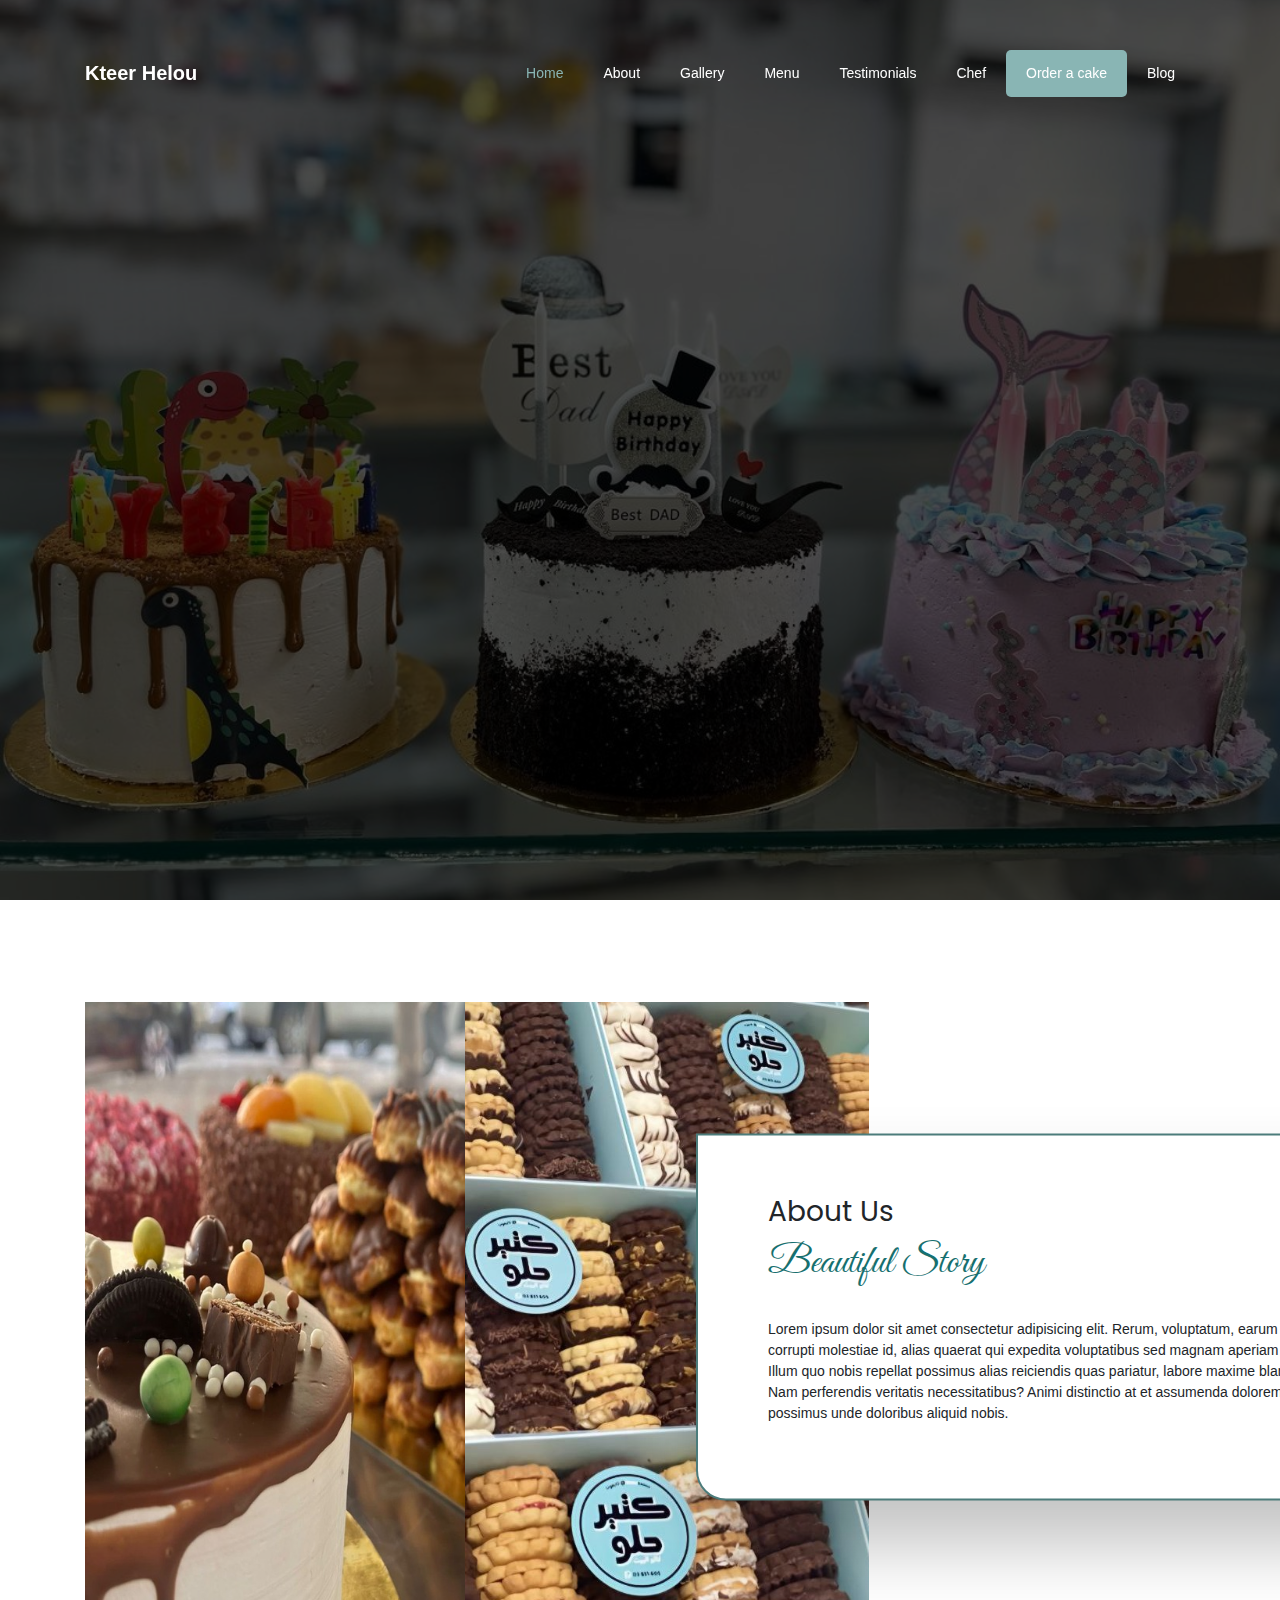
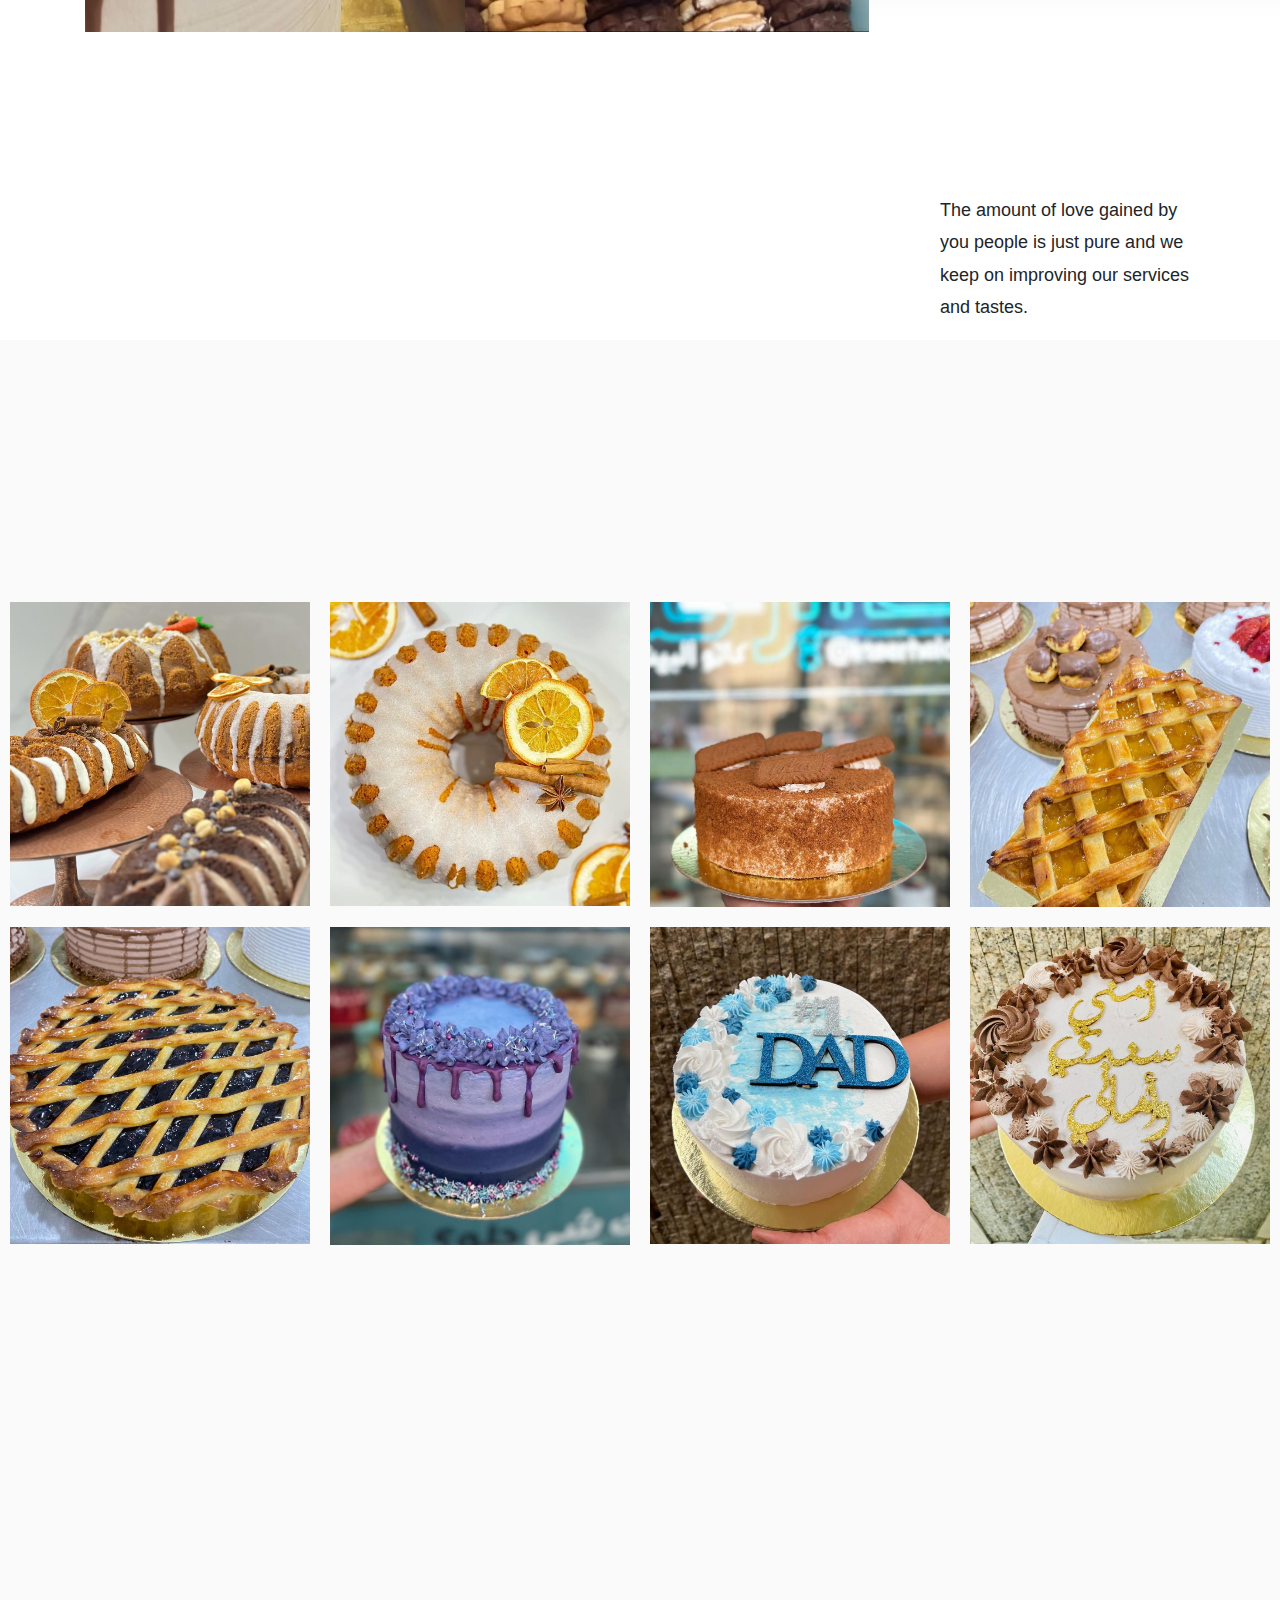
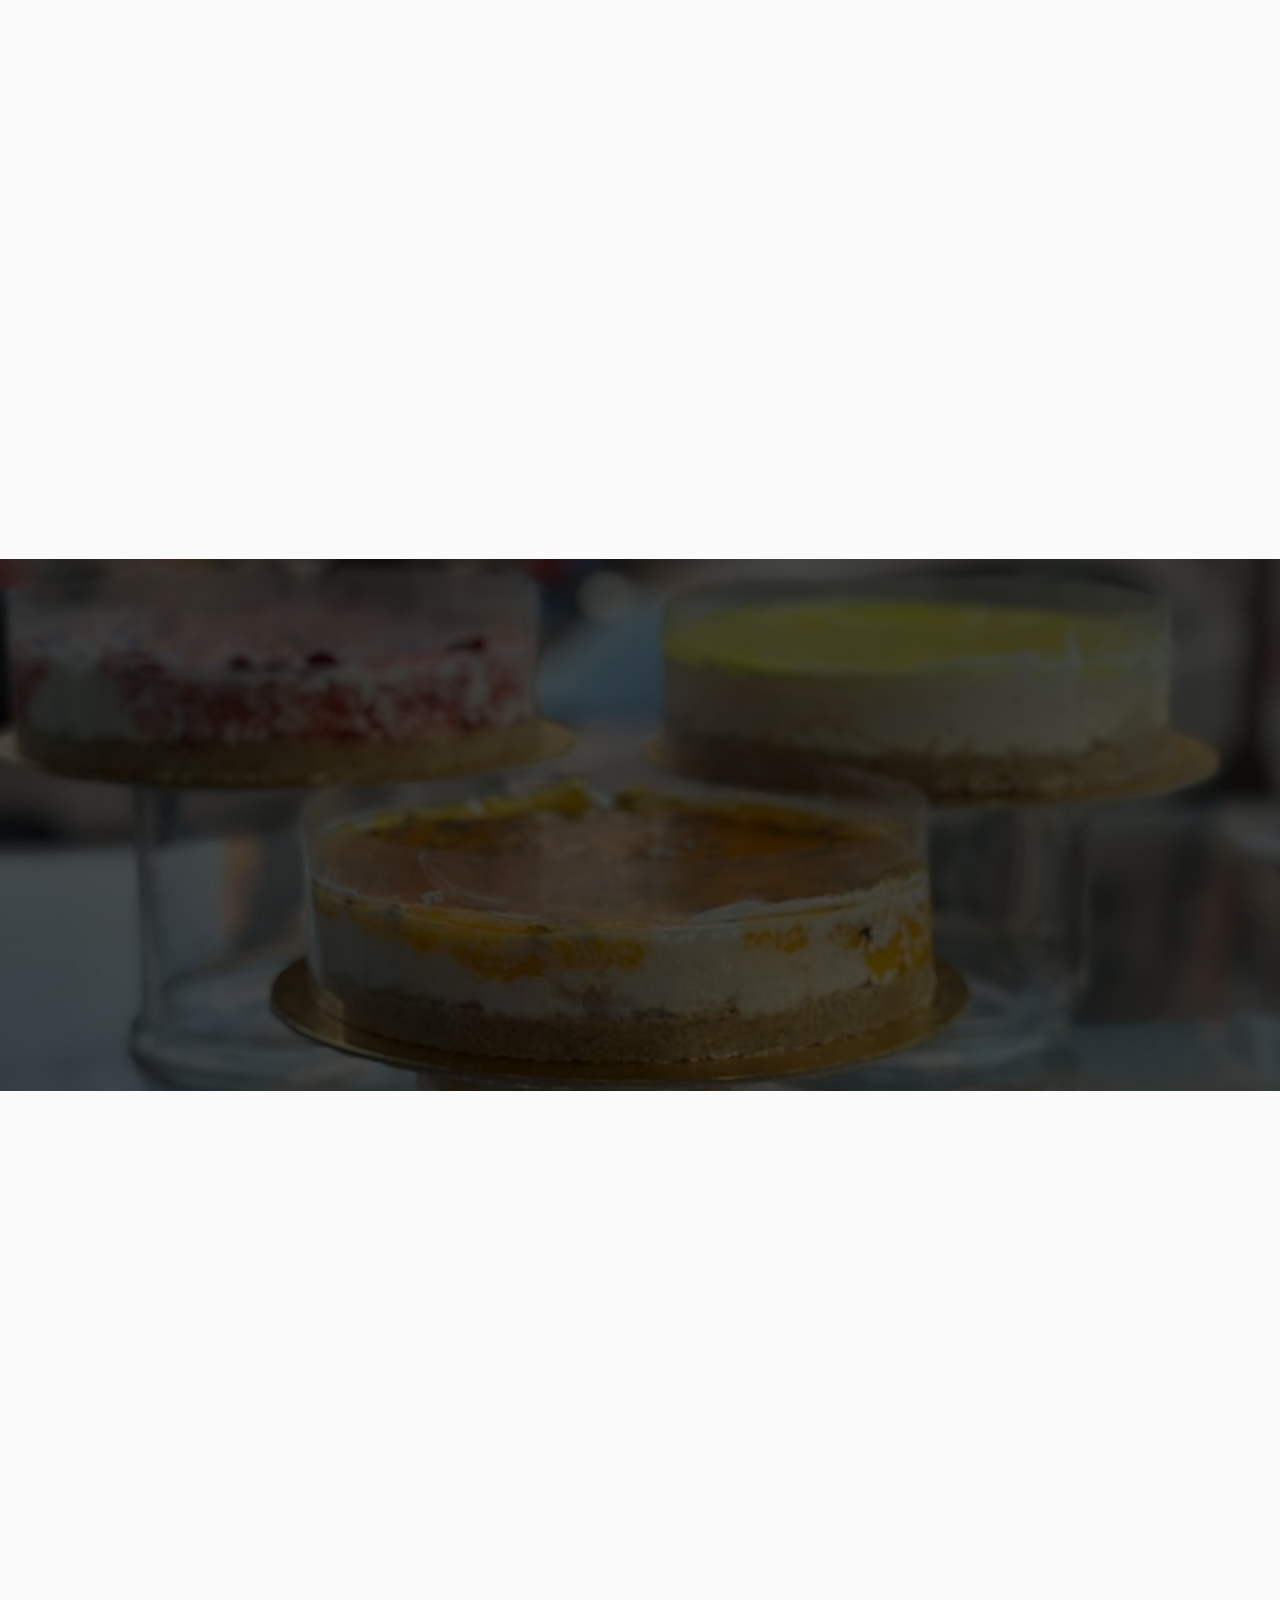
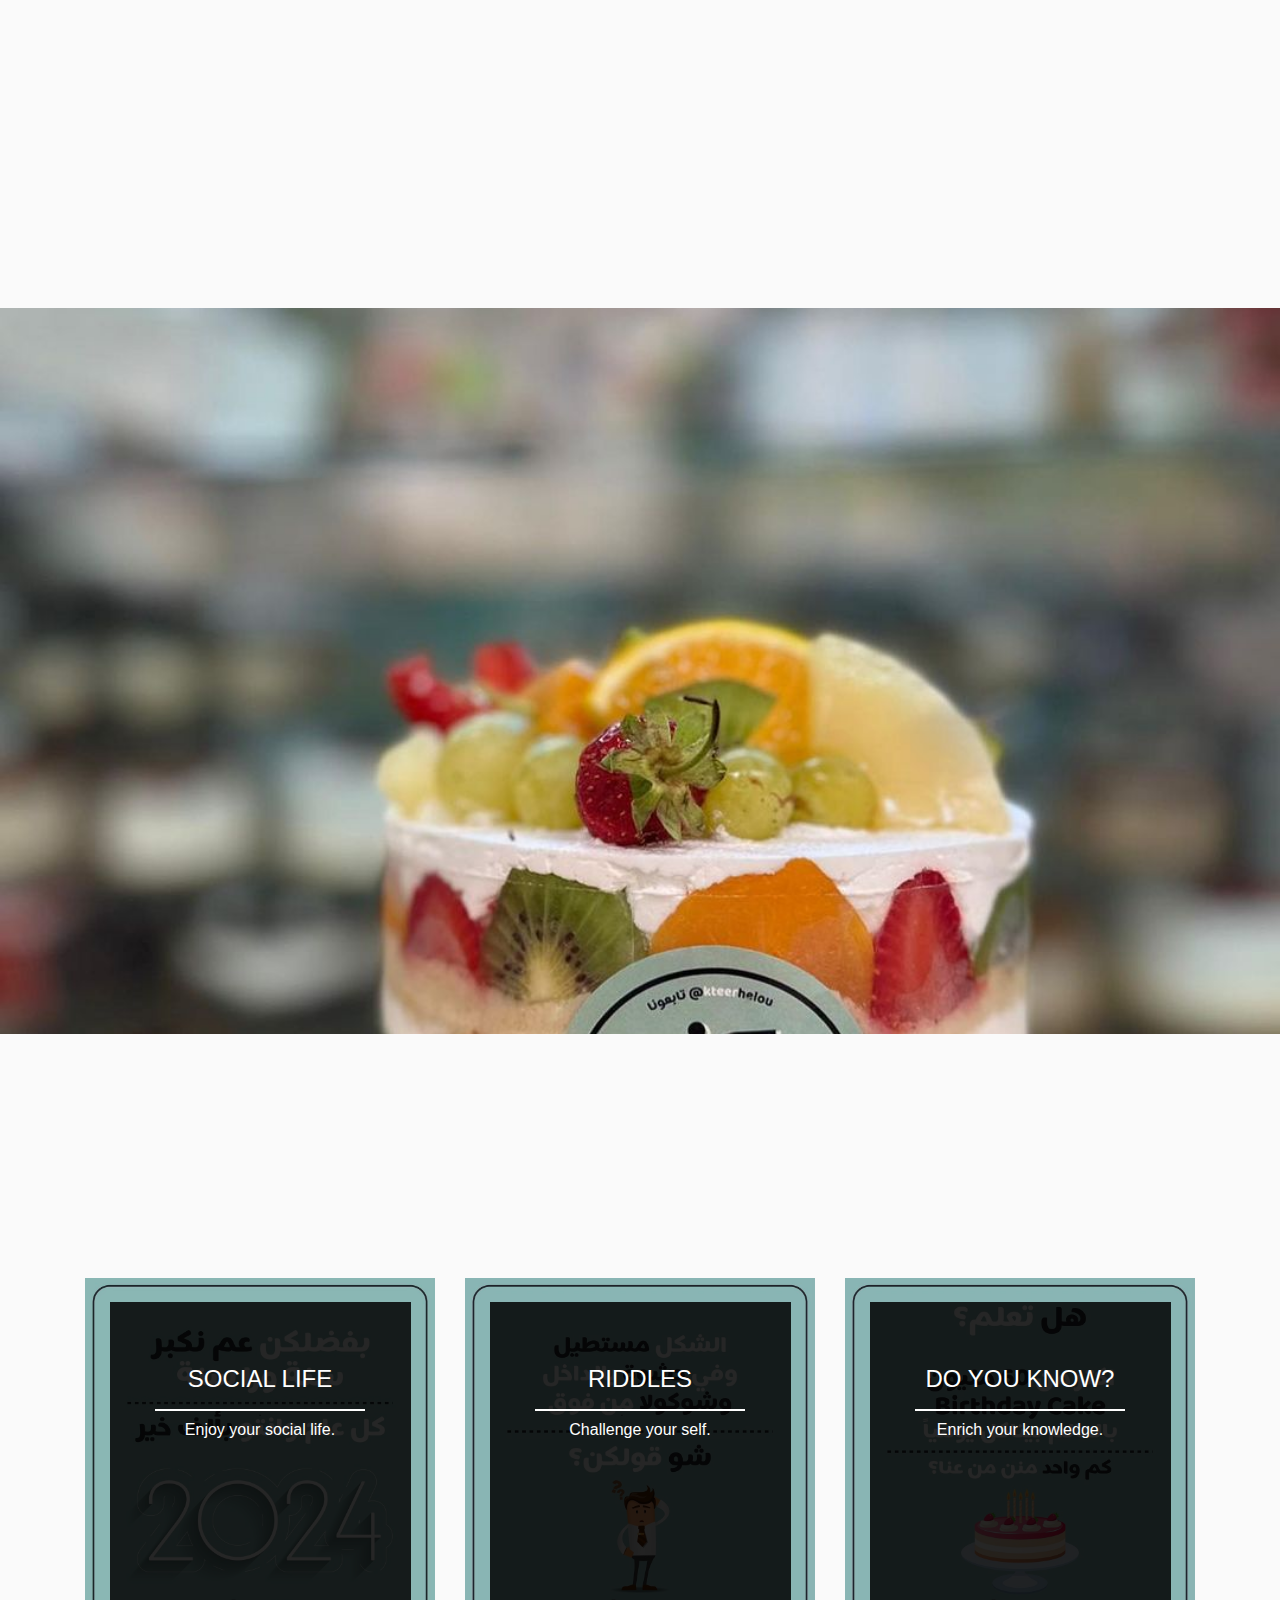
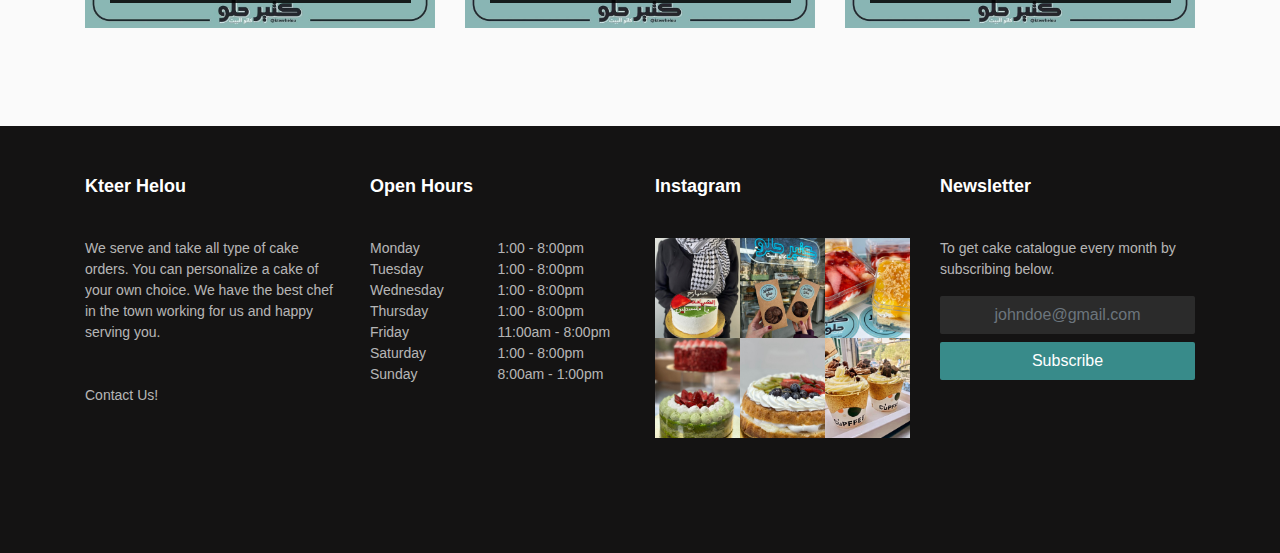
<file: index.html>
<!DOCTYPE html>
<html lang="en">
<head>
    <meta charset="UTF-8">
    <meta name="viewport" content="width=device-width, initial-scale=1.0, shrink-to-fit=no">
    
    <link href="https://fonts.googleapis.com/css2?family=Great+Vibes&family=Poppins:wght@100;200;300;400;500;600;700;800&display=swap"
        rel="stylesheet">

    
    <link rel="stylesheet" href="https://stackpath.bootstrapcdn.com/font-awesome/4.7.0/css/font-awesome.min.css">

   
    <link rel="stylesheet" href="https://stackpath.bootstrapcdn.com/bootstrap/4.5.2/css/bootstrap.min.css">

    
    <link rel="stylesheet" href="css/animate.css">
    <link rel="stylesheet" href="css/owl.carousel.min.css">
    <link rel="stylesheet" href="css/owl.theme.default.min.css">
    <link rel="stylesheet" href="css/aos.css">
    <link rel="stylesheet" href="http://code.ionicframework.com/ionicons/2.0.1/css/ionicons.min.css">
    <link rel="stylesheet" href="css/bootstrap-datepicker.css">
    <link rel="stylesheet" href="css/jquery.timepicker.css">
    <link rel="stylesheet" href="css/flaticon.css">
    <link rel="stylesheet" href="css/icomoon.css">

    
    <link rel="stylesheet" href="style.css">
    <title> Kteer Helou</title>
</head>
<body>
    
    <div id="blurredBackground"></div>
    <nav class="navbar navbar-expand-lg navbar-dark ftco_navbar bg-dark ftco-navbar-light" id="ftco-navbar">
        <div class="container">
            <a href="index.html" class="navbar-brand">Kteer Helou</a>

            
            <div class="collpase navbar-collapse" id="ftco-nav">
                <ul class="navbar-nav ml-auto">
                    <li class="nav-item active"><a href="#" class="nav-link">Home</a></li>
                    <li class="nav-item"><a href="#about" class="nav-link">About</a></li>
                    <li class="nav-item"><a href="#gallery" class="nav-link">Gallery</a></li>
                    <li class="nav-item"><a href="#menu" class="nav-link">Menu</a></li>
                    <li class="nav-item"><a href="#testimonial" class="nav-link">Testimonials</a></li>
                    <li class="nav-item"><a href="#chef" class="nav-link">Chef</a></li>
                    <li class="nav-item cta"><a href="#order" class="nav-link">Order a cake</a></li>
                    <li class="nav-item"><a href="#blog" class="nav-link">Blog</a></li>
                </ul>
            </div>
        </div>
    </nav>

    <section class="home-slider owl-carousel js-fullheight">
        <div class="slider-item js-fullheight" style="background-image: url(images/2.jpg);">
            <div class="overlay"></div>
            <div class="container">
                <div class="row slider-text js-fullheight justify-content-center align-items-center"
                    data-scrollax-parent="true">

                    <div class="col-md-12 col-sm-12 text-center ftco-animate">
                        <span class="subheading">Kteer Helou </span>
                        <h1 class="mb-4">Birthday Cakes</h1>
                    </div>

                </div>
            </div>
        </div>

        <div class="slider-item js-fullheight" style="background-image: url(images/arabic_dessert.jpg);">
            <div class="overlay"></div>
            <div class="container">
                <div class="row slider-text js-fullheight justify-content-center align-items-center"
                    data-scrollax-parent="true">

                    <div class="col-md-12 col-sm-12 text-center ftco-animate">
                        <span class="subheading">Kteer Helou </span>
                        <h1 class="mb-4">Arabic Desserts</h1>
                    </div>

                </div>
            </div>
        </div>

        <div class="slider-item js-fullheight" style="background-image: url(images/bg_3.jpg);">
            <div class="overlay"></div>
            <div class="container">
                <div class="row slider-text js-fullheight justify-content-center align-items-center"
                    data-scrollax-parent="true">

                    <div class="col-md-12 col-sm-12 text-center ftco-animate">
                        <span class="subheading">Kteer Helou </span>
                        <h1 class="mb-4"> Petit Fours</h1>
                    </div>

                </div>
            </div>
        </div>

        <div class="slider-item js-fullheight" style="background-image: url(images/bg_4.jpg);">
            <div class="overlay"></div>
            <div class="container">
                <div class="row slider-text js-fullheight justify-content-center align-items-center"
                    data-scrollax-parent="true">

                    <div class="col-md-12 col-sm-12 text-center ftco-animate">
                        <span class="subheading">Kteer Helou </span>
                        <h1 class="mb-4">Pastries</h1>
                    </div>

                </div>
            </div>
        </div>
    </section>

    <section class="ftco-wrap-about" id="about">
        <div class="intro">
            <div class="container">
                <div class="row">
                    <div class="col">
                        <div class="intro_content">
                            <div class="intro_subtitle page_subtitle">About Us</div>
                            <div class="intro_title">
                                <h2>Beautiful Story</h2>
                            </div>
                            <div class="intro_text">
                                <p>Lorem ipsum dolor sit amet consectetur adipisicing elit. Rerum, voluptatum, earum
                                    corrupti molestiae id, alias quaerat qui expedita voluptatibus sed magnam aperiam
                                    quos! Illum quo nobis repellat possimus alias reiciendis quas pariatur, labore
                                    maxime blanditiis. Nam perferendis veritatis necessitatibus? Animi distinctio at et
                                    assumenda doloremque possimus unde doloribus aliquid nobis.</p>
                            </div>
                        </div>
                        <div class="row">
                            <div class="col-xl-4 col-md-8 intro_col">
                                <div class="intro_image"><img src="images/intro1.jpg" alt="intro"></div>
                            </div>
                            <div class="col-xl-4 col-md-8 intro_col">
                                <div class="intro_image"><img src="images/intro22.jpg" alt="intro"></div>
                            </div>
                        </div>
                    </div>
                </div>
            </div>
        </div>
    </section>

    <section class="ftco-section ftco-counter img ftco-no-pt" id="section-counter">
        <div class="container">
            <div class="row d-md-flex">
                <div class="col-md-9">
                    <div class="row d-md-flex align-items-center">
                        <div
                            class="col-md-6 col-lg-3 mb-4 mb-lg-0 d-flex justify-content-center counter-wrap ftco-animate">
                            <div class="block-18">
                                <div class="text">
                                    <strong class="number" data-number="11">0</strong>
                                    <span>Years of Experience</span>
                                </div>
                            </div>
                        </div>
                        <div
                            class="col-md-6 col-lg-3 mb-4 mb-lg-0 d-flex justify-content-center counter-wrap ftco-animate">
                            <div class="block-18">
                                <div class="text">
                                    <strong class="number" data-number="100">0</strong>
                                    <span>Cakes/Variety</span>
                                </div>
                            </div>
                        </div>
                        <div
                            class="col-md-6 col-lg-3 mb-4 mb-lg-0 d-flex justify-content-center counter-wrap ftco-animate">
                            <div class="block-18">
                                <div class="text">
                                    <strong class="number" data-number="30">0</strong>
                                    <span>Staffs</span>
                                </div>
                            </div>
                        </div>
                        <div
                            class="col-md-6 col-lg-3 mb-4 mb-lg-0 d-flex justify-content-center counter-wrap ftco-animate">
                            <div class="block-18">
                                <div class="text">
                                    <strong class="number" data-number="1500">0</strong>
                                    <span>Happy Customers</span>
                                </div>
                            </div>
                        </div>
                    </div>
                </div>
                <div class="col-md-3 text-center text-md-left">
                    <p>The amount of love gained by you people is just pure and we keep on improving our services
                        and tastes.</p>
                </div>
            </div>
        </div>
    </section>



    <section class="ftco-section bg-light" id="gallery">
        <div class="container">
            <div class="row">
                <div class="col-lg-12">
                    <div class="section-title normal-title">
                        <div class="row justify-content-center mb-5 pb-2">
                            <div class="col-md-12 text-center heading-section ftco-animate">
                                <span class="subheading">Gallery</span>
                                <h2 class="mb-4">Our Hot Picked Cakes</h2>
                            </div>
                        </div>
                    </div>
                </div>
            </div>
        </div>
        <div class="container-fluid">
            <div class="row">
                <div class="col-lg-3 col-md-4 col-6 p-0">
                    <div class="gallery__pic">
                        <img src="images/dish1.jpg" alt="">
                    </div>
                </div>
                <div class="col-lg-3 col-md-4 col-6 p-0">
                    <div class="gallery__pic">
                        <img src="images/dish2.jpg" alt="">
                    </div>
                </div>
                <div class="col-lg-3 col-md-4 col-6 p-0">
                    <div class="gallery__pic">
                        <img src="images/dish3.jpg" alt="">
                    </div>
                </div>
                <div class="col-lg-3 col-md-4 col-6 p-0">
                    <div class="gallery__pic">
                        <img src="images/dish4.jpg" alt="">
                    </div>
                </div>
                <div class="col-lg-3 col-md-4 col-6 p-0">
                    <div class="gallery__pic">
                        <img src="images/dish5.jpg" alt="">
                    </div>
                </div>
                <div class="col-lg-3 col-md-4 col-6 p-0">
                    <div class="gallery__pic">
                        <img src="images/dish11.jpg" alt="">
                    </div>
                </div>
                <div class="col-lg-3 col-md-4 col-6 p-0">
                    <div class="gallery__pic">
                        <img src="images/dish9.jpg" alt="">
                    </div>
                </div>
                <div class="col-lg-3 col-md-4 col-6 p-0">
                    <div class="gallery__pic">
                        <img src="images/dish8.jpg" alt="">
                    </div>
                </div>
            </div>
        </div>



        <section class="ftco-section" id="menu">
        <div class="container-fluid px-4">
            <div class="row justify-content-center mb-5 pb-2">
                <div class="col-md-7 text-center heading-section ftco-animate">
                    <span class="subheading">Specialities</span>
                    <h2 class="mb-4">Our Menu</h2>
                </div>
            </div>

            <div class="row">
                <div class="col-md-6 col-lg-4 menu-wrap">
                    <div class="heading-menu text-center ftco-animate">
                        <h3>Cakes</h3>
                    </div>
                    <div class="menus d-flex ftco-animate">
                        <div class="menu-img img" style="background-image: url(images/menu1.jpg);"></div>
                        <div class="text">
                            <div class="d-flex">
                                <div class="one-half">
                                    <h3>Strawberry</h3>
                                </div>
                                <div class="one-forth">
                                    <span class="price">$30</span>
                                </div>
                            </div>
                            <p><span>Strawberry</span>, <span>Chocolate</span>, <span>Berry</span>, <span>Cream</span>
                            </p>
                        </div>
                    </div>
                    <div class="menus d-flex ftco-animate">
                        <div class="menu-img img" style="background-image: url(images/menu2.jpg);"></div>
                        <div class="text">
                            <div class="d-flex">
                                <div class="one-half">
                                    <h3>Chocolate Cake</h3>
                                </div>
                                <div class="one-forth">
                                    <span class="price">$20</span>
                                </div>
                            </div>
                            <p><span>Strawberry</span>, <span>Chocolate</span>, <span>Berry</span>, <span>Cream</span>
                            </p>
                        </div>
                    </div>
                    <div class="menus d-flex ftco-animate">
                        <div class="menu-img img" style="background-image: url(images/dish3.jpg);"></div>
                        <div class="text">
                            <div class="d-flex">
                                <div class="one-half">
                                    <h3>Lotus Cake</h3>
                                </div>
                                <div class="one-forth">
                                    <span class="price">$25</span>
                                </div>
                            </div>
                            <p><span>Strawberry</span>, <span>Chocolate</span>, <span>Berry</span>, <span>Cream</span>
                            </p>
                        </div>
                    </div>
                </div>
                <div class="col-md-6 col-lg-4 menu-wrap">
                    <div class="heading-menu text-center ftco-animate">
                        <h3>Special Occasion Cakes</h3>
                    </div>
                    <div class="menus d-flex ftco-animate">
                        <div class="menu-img img" style="background-image: url(images/menu4.jpg);"></div>
                        <div class="text">
                            <div class="d-flex">
                                <div class="one-half">
                                    <h3>Birthday For Her</h3>
                                </div>
                                <div class="one-forth">
                                    <span class="price">$30</span>
                                </div>
                            </div>
                            <p><span>Strawberry</span>, <span>Chocolate</span>, <span>Berry</span>, <span>Cream</span>
                            </p>
                        </div>
                    </div>
                    <div class="menus d-flex ftco-animate">
                        <div class="menu-img img" style="background-image: url(images/dish8.jpg);"></div>
                        <div class="text">
                            <div class="d-flex">
                                <div class="one-half">
                                    <h3>Birthday For Him</h3>
                                </div>
                                <div class="one-forth">
                                    <span class="price">$30</span>
                                </div>
                            </div>
                            <p><span>Strawberry</span>, <span>Chocolate</span>, <span>Berry</span>, <span>Cream</span>
                            </p>
                        </div>
                    </div>
                    <div class="menus d-flex ftco-animate">
                        <div class="menu-img img" style="background-image: url(images/menu6.jpg);"></div>
                        <div class="text">
                            <div class="d-flex">
                                <div class="one-half">
                                    <h3>Congratulation Cake</h3>
                                </div>
                                <div class="one-forth">
                                    <span class="price">$30</span>
                                </div>
                            </div>
                            <p><span>Strawberry</span>, <span>Chocolate</span>, <span>Berry</span>, <span>Cream</span>
                            </p>
                        </div>
                    </div>
                </div>
                <div class="col-md-6 col-lg-4 menu-wrap">
                    <div class="heading-menu text-center ftco-animate">
                        <h3>Pastries</h3>
                    </div>
                    <div class="menus d-flex ftco-animate">
                        <div class="menu-img img" style="background-image: url(images/dish5.jpg);"></div>
                        <div class="text">
                            <div class="d-flex">
                                <div class="one-half">
                                    <h3>Pie</h3>
                                </div>
                                <div class="one-forth">
                                    <span class="price">$20</span>
                                </div>
                            </div>
                            <p><span>Strawberry</span>, <span>Chocolate</span>, <span>Berry</span>, <span>Cream</span>
                            </p>
                        </div>
                    </div>
                    <div class="menus d-flex ftco-animate">
                        <div class="menu-img img" style="background-image: url(images/maamoul.jpg);"></div>
                        <div class="text">
                            <div class="d-flex">
                                <div class="one-half">
                                    <h3>Maamoul</h3>
                                </div>
                                <div class="one-forth">
                                    <span class="price">$15</span>
                                </div>
                            </div>
                            <p><span>Pistachio</span>, <span>Dates</span>, <span>Walnut</span>
                            </p>
                        </div>
                    </div>
                    <div class="menus d-flex ftco-animate">
                        <div class="menu-img img" style="background-image: url(images/menu9.jpg);"></div>
                        <div class="text">
                            <div class="d-flex">
                                <div class="one-half">
                                    <h3>Petit Four</h3>
                                </div>
                                <div class="one-forth">
                                    <span class="price">$10</span>
                                </div>
                            </div>
                            <p><span>Strawberry</span>, <span>Chocolate</span>, <span>Cream</span>
                            </p>
                        </div>
                    </div>
                </div>
            </div>
        </div>
    </section>





    <section class="ftco-section testimony-section img" id="testimonial"
        style="background-image: url(images/dish10.jpg);">
        <div class="overlay"></div>
        <div class="container">
            <div class="row justify-content-center mb-5">
                <div class="col-md-7 text-center heading-section heading-section-white ftco-animate">
                    <span class="subheading">Testimonials</span>
                    <h2 class="mb-3">Happy Clients</h2>
                </div>
            </div>
            <div class="row ftco-animate">
                <div class="col-md-12">
                    <div class="carousel-testimony owl-carousel ftco-owl">
                        <div class="item">
                            <div class="testimony-wrap py-4">
                                <div class="icon d-flex align-items-center justify-content-center">
                                    <span class="fa fa-quote-left"></span>
                                </div>
                                <div class="text">
                                    <p class="mb-4">
                                        "كلشي طيب أخدت لعرسي من عندك وكتير شي فخامة"
                                    </p>
                                    <div class="d-flex align-items-center">
                                        <div class="pl-3">
                                            <p class="name">khulood.hmidan</p>
                                            <span class="position">Owner</span>
                                        </div>
                                    </div>
                                </div>
                            </div>
                        </div>
                        <div class="item">
                            <div class="testimony-wrap py-4">
                                <div class="icon d-flex align-items-center justify-content-center">
                                    <span class="fa fa-quote-left"></span>
                                </div>
                                <div class="text">
                                    <p class="mb-4">
                                        "LOTUS 🥰🥰"
                                    </p>
                                    <div class="d-flex align-items-center">
                                        <div class="pl-3">
                                            <p class="name">tarhinihajar</p>
                                            <span class="position">Owner</span>
                                        </div>
                                    </div>
                                </div>
                            </div>
                        </div>
                        <div class="item">
                            <div class="testimony-wrap py-4">
                                <div class="icon d-flex align-items-center justify-content-center">
                                    <span class="fa fa-quote-left"></span>
                                </div>
                                <div class="text">
                                    <p class="mb-4">
                                        ".كل شي طيب عندك"
                                    </p>
                                    <div class="d-flex align-items-center">
                                        <div class="pl-3">
                                            <p class="name">Huwaida Aakar</p>
                                            <span class="position">Owner</span>
                                        </div>
                                    </div>
                                </div>
                            </div>
                        </div>
                        <div class="item">
                            <div class="testimony-wrap py-4">
                                <div class="icon d-flex align-items-center justify-content-center">
                                    <span class="fa fa-quote-left"></span>
                                </div>
                                <div class="text">
                                    <p class="mb-4">
                                        " 🔥🔥🔥أطيب وألذ من تارت الكراميل والشوكولاتة ما دقت بحياتي"
                                    </p>
                                    <div class="d-flex align-items-center">
                                        <div class="pl-3">
                                            <p class="name">Jinan Saadeh</p>
                                            <span class="position">Owner</span>
                                        </div>
                                    </div>
                                </div>
                            </div>
                        </div>
                        <div class="item">
                            <div class="testimony-wrap py-4">
                                <div class="icon d-flex align-items-center justify-content-center">
                                    <span class="fa fa-quote-left"></span>
                                </div>
                                <div class="text">
                                    <p class="mb-4">
                                        "كاب كيك كتير طيب وتشيز كيك بس الكيك بعد ما جربت الصراحة الطعمة رهيبة الله يوفقكن"
                                    </p>
                                    <div class="d-flex align-items-center">
                                        <div class="pl-3">
                                            <p class="name">Mallamanal5</p>
                                            <span class="position">Owner</span>
                                        </div>
                                    </div>
                                </div>
                            </div>
                        </div>
                    </div>
                </div>
            </div>
        </div>
    </section>






    <section class="ftco-section" id="chef">
        <div class="container">
            <div class="row justify-content-center mb-5 pb-2">
                <div class="col-md-12 text-center heading-section ftco-animate">
                    <span class="subheading">Chef</span>
                    <h2 class="mb-4">Our Master Chef</h2>
                </div>
            </div>
            <div class="row justify-content-center">
                <div class="col-md-6 col-lg-3 ftco-animate">
                    <div class="staff">
                        <div class="img text-center" style="background-image: url(images/chef.jpg); "></div>
                        <div class="text pt-4 text-center">
                            <h3>Name of the chef</h3>
                            <span class="position mb-2">Cake Designer</span>
                            <div class="faded">
                                <ul class="ftco-social">
                                    <li class="ftco-animate"><a href="#"><span class="fa fa-instagram"></span></a></li>
                                    <li class="ftco-animate"><a href="#"><span class="fa fa-linkedin"></span></a></li>
                                    <li class="ftco-animate"><a href="#"><span class="fa fa-facebook"></span></a></li>
                                </ul>
                            </div>
                        </div>
                    </div>
                </div>    
            </div>
        </div>
    </section>






    <section class="ftco-section img" id="order" style="background-image: url(images/3.jpg);"
        data-stellar-background-ratio="0.5">
        <div class="container">
            <div class="row d-flex">
                <div class="col-md-7 ftco-animate makereservation p-4 px-md-5 pb-md-5">
                    <div class="heading-section ftco-animate mb-5 text-center">
                        <span class="subheading">Order</span>
                        <h2 class="mb-4">Your Cake</h2>
                    </div>
                    <form action="#">
                        <div class="row">
                            <div class="col-md-6">
                                <div class="form-group">
                                    <label for="">Name</label>
                                    <input type="text" class="form-control" placeholder="John Doe" required>
                                </div>
                            </div>
                            <div class="col-md-6">
                                <div class="form-group">
                                    <label for="">Email</label>
                                    <input type="email" class="form-control" placeholder="johndoe@gmail.com">
                                </div>
                            </div>
                            <div class="col-md-6">
                                <div class="form-group">
                                    <label for="">Address</label>
                                    <input type="text" class="form-control" placeholder="XYZ" required>
                                </div>
                            </div>
                            <div class="col-md-6">
                                <div class="form-group">
                                    <label for="">Phone</label>
                                    <input type="tel"pattern="[0-9]{3}-[0-9]{8}" class="form-control" placeholder="961+" required>
                                </div>
                            </div>
                            <div class="col-md-6">
                                <div class="form-group">
                                    <label for="">Date</label>
                                    <input type="text" class="form-control" id="book_date" placeholder="Date" required>
                                </div>
                            </div>
                            <div class="col-md-6">
                                <div class="form-group">
                                    <label for="">Time</label>
                                    <input type="text" class="form-control" id="book_time" placeholder="Time"required>
                                </div>
                            </div>
                            <div class="col-md-6">
                                <div class="form-group">
                                    <label for="">Cake Flavour</label>
                                    <div class="select-wrap one-third">
                                        <div class="icon"><span class="ios-ios-arrow-down"></span></div>
                                        <select name="" id="" class="form-control" required>
                                            <option value="">Black Forest</option>
                                            <option value="">Yellow Butter Cake</option>
                                            <option value="">Pound Cake</option>
                                            <option value="">Red Velvet Cake</option>
                                            <option value="">Carrot Cake</option>
                                            <option value="">Sponge Cake</option>
                                            <option value="">Genoise Cake</option>
                                            <option value="">Chiffon Cake</option>
                                        </select>
                                    </div>

                                </div>
                            </div>
                            <div class="col-md-6">
                                <div class="form-group">
                                    <label for="">Kg</label>
                                    <div class="select-wrap one-third">
                                        <div class="icon"><span class="ios-ios-arrow-down"></span></div>
                                        <select name="" id="" class="form-control" required>
                                            <option value="">0.5</option>
                                            <option value="">1</option>
                                            <option value="">1.5</option>
                                            <option value="">2.5</option>
                                            <option value="">5</option>
                                            <option value="">10</option>
                                            <option value="">Custom</option>
                                        </select>
                                    </div>
                                </div>
                            </div>
                            <div class="col-md-12 mt-3">
                                <div class="form-group text-center">
                                    <input type="submit" value="Order Your Cake" class="btn btn-primary py-3 px-5">
                                </div>
                            </div>
                        </div>
                    </form>
                </div>
            </div>
        </div>
    </section>




    <section class="ftco-section bg-light" id="blog">
        <div class="container">
            <div class="row justify-content-center mb-5">
                <div class="col-md-7 text-center heading-section ftco-animate">
                    <span class="subheading">Blog</span>
                    <h2 class="mb-4">Recent Posts</h2>
                </div>
            </div>
            <div class="row">
                <div class="col-lg-4">
                    <div class="single-cat-widget">
                        <div class="content relative">
                            <div class="overlay overlay-bg"></div>
                            <a href="#" target="_blank">
                                <div class="thumb">
                                    <img src="images/post1.jpg" alt=""
                                        class="content-image img-fluid d-block mx-auto">
                                </div>
                                <div class="content-details">
                                    <h4 class="content-title mx-auto text-uppercase">Social Life</h4>
                                    <span></span>
                                    <p>Enjoy your social life.</p>
                                </div>
                            </a>
                        </div>
                    </div>
                </div>
                <div class="col-lg-4">
                    <div class="single-cat-widget">
                        <div class="content relative">
                            <div class="overlay overlay-bg"></div>
                            <a href="#" target="_blank">
                                <div class="thumb">
                                    <img src="images/post2.jpg" alt=""
                                        class="content-image img-fluid d-block mx-auto">
                                </div>
                                <div class="content-details">
                                    <h4 class="content-title mx-auto text-uppercase">RIDDLES</h4>
                                    <span></span>
                                    <p>Challenge your self.</p>
                                </div>
                            </a>
                        </div>
                    </div>
                </div>
                <div class="col-lg-4">
                    <div class="single-cat-widget">
                        <div class="content relative">
                            <div class="overlay overlay-bg"></div>
                            <a href="#" target="_blank">
                                <div class="thumb">
                                    <img src="images/post3.jpg" alt=""
                                        class="content-image img-fluid d-block mx-auto">
                                </div>
                                <div class="content-details">
                                    <h4 class="content-title mx-auto text-uppercase">Do YOU KNOW?</h4>
                                    <span></span>
                                    <p>Enrich your knowledge.</p>
                                </div>
                            </a>
                        </div>
                    </div>
                </div>
            </div>
        </div>
    </section>




    <section class="ftco-footer ftco-bg-dark ftco-section">
        <div class="container">
            <div class="row mb-5">
                <div class="col-md-6 col-lg-3">
                    <div class="ftco-footer-widget mb-4">
                        <h2 class="ftco-heading-2">Kteer Helou</h2>
                        <p>We serve and take all type of cake orders. You can personalize a cake of your own choice. We
                            have the best chef in the town working for us and happy serving you.
                            <br><br><br>
                            Contact Us!
                        </p>
                        <ul class="ftco-footer-social list-unstyled float-md-left float-lft mt-3">
                            <li class="ftco-animate"><a href="#"><span class="fa fa-facebook"></span></a></li>
                            <li class="ftco-animate"><a href="#"><span class="fa fa-whatsapp"></span></a></li>
                            <li class="ftco-animate"><a href="#"><span class="fa fa-instagram"></span></a></li>
                        </ul>
                    </div>
                </div>
                <div class="col-md-6 col-lg-3">
                    <div class="ftco-footer-widget mb-4">
                        <h2 class="ftco-heading-2">Open Hours</h2>
                        <ul class="list-unstyled open-hours">
                            <li class="d-flex"><span>Monday</span><span>1:00  - 8:00pm</span></li>
                            <li class="d-flex"><span>Tuesday</span><span>1:00  - 8:00pm</span></li>
                            <li class="d-flex"><span>Wednesday</span><span>1:00  - 8:00pm</span></li>
                            <li class="d-flex"><span>Thursday</span><span>1:00  - 8:00pm</span></li>
                            <li class="d-flex"><span>Friday</span><span>11:00am - 8:00pm</span></li>
                            <li class="d-flex"><span>Saturday</span><span>1:00  - 8:00pm</span></li>
                            <li class="d-flex"><span>Sunday</span><span> 8:00am - 1:00pm</span></li>
                        </ul>
                    </div>
                </div>
                <div class="col-md-6 col-lg-3">
                    <div class="ftco-footer-widget mb-4">
                        <h2 class="ftco-heading-2">Instagram</h2>
                        <div class="thumb d-sm-flex">
                            <a href="#" class="thumb-menu img" style="background-image: url(images/insta-1.jpg);"></a>
                            <a href="#" class="thumb-menu img" style="background-image: url(images/insta-2.jpg);"></a>
                            <a href="#" class="thumb-menu img" style="background-image: url(images/insta-3.jpg);"></a>
                        </div>
                        <div class="thumb d-sm-flex">
                            <a href="#" class="thumb-menu img" style="background-image: url(images/insta-4.jpg);"></a>
                            <a href="#" class="thumb-menu img" style="background-image: url(images/insta-5.jpg);"></a>
                            <a href="#" class="thumb-menu img" style="background-image: url(images/insta-6.jpg);"></a>
                        </div>
                    </div>
                </div>
                <div class="col-md-6 col-lg-3">
                    <div class="ftco-footer-widget ">
                        <h2 class="ftco-heading-2">Newsletter</h2>
                        <p>To get cake catalogue every month by subscribing below.</p>
                        <form action="#" class="subscribe-form">
                            <div class="form-group">
                                <input type="text" class="form-control mb-2 text-center"
                                    placeholder="johndoe@gmail.com">
                                <input type="submit" value="Subscribe" class="form-control submit px-3">
                            </div>
                        </form>
                    </div>
                </div>
            </div>
        </div>
    </section>


    <!-- scripts -->
    <script src="js/jquery.min.js"></script>
    <script src="js/jquery-migrate-3.0.1.min.js"></script>
    <script src="js/bootstrap.min.js"></script>
    <script src="js/jquery.waypoints.min.js"></script>
    <script src="js/jquery.stellar.min.js"></script>
    <script src="js/owl.carousel.min.js"></script>
    <script src="js/jquery.magnific-popup.min.js"></script>
    <script src="js/aos.js"></script>
    <script src="js/jquery.animateNumber.min.js"></script>
    <script src="js/bootstrap-datepicker.js"></script>
    <script src="js/jquery.timepicker.min.js"></script>
    <script src="js/scrollax.min.js"></script>
    <script src="main.js"></script>
</body>
</html>
</file>
<file: css/flaticon.css>
/*
  	Flaticon icon font: Flaticon
  	Creation date: 06/10/2018 08:32
  	*/


@font-face {
  font-family: "Flaticon";
  src: url("../fonts/flaticon/font/Flaticon.eot");
  src: url("../fonts/flaticon/font/Flaticon.eot?#iefix") format("embedded-opentype"),
       url("../fonts/flaticon/font/Flaticon.woff") format("woff"),
       url("../fonts/flaticon/font/Flaticon.ttf") format("truetype"),
       url("../fonts/flaticon/font/Flaticon.svg#Flaticon") format("svg");
  font-weight: normal;
  font-style: normal;
}

@media screen and (-webkit-min-device-pixel-ratio:0) {
  @font-face {
    font-family: "Flaticon";
    src: url("../fonts/flaticon/font/Flaticon.svg#Flaticon") format("svg");
  }
}

[class^="flaticon-"]:before, [class*=" flaticon-"]:before,
[class^="flaticon-"]:after, [class*=" flaticon-"]:after {   
  font-family: Flaticon;
  font-style: normal;
  font-weight: normal;
  font-variant: normal;
  text-transform: none;
  line-height: 1;

  /* Better Font Rendering =========== */
  -webkit-font-smoothing: antialiased;
  -moz-osx-font-smoothing: grayscale;
}


.flaticon-meeting:before { content: "\f100"; }
.flaticon-tray:before { content: "\f101"; }
.flaticon-cake:before { content: "\f102"; }
</file>
<file: css/icomoon.css>
@font-face {
  font-family: 'icomoon';
  src:  url('../fonts/icomoon/icomoon.eot?6tt51o');
  src:  url('../fonts/icomoon/icomoon.eot?6tt51o#iefix') format('embedded-opentype'),
    url('../fonts/icomoon/icomoon.ttf?6tt51o') format('truetype'),
    url('../fonts/icomoon/icomoon.woff?6tt51o') format('woff'),
    url('../fonts/icomoon/icomoon.svg?6tt51o#icomoon') format('svg');
  font-weight: normal;
  font-style: normal;
}

[class^="icon-"], [class*=" icon-"] {
  /* use !important to prevent issues with browser extensions that change fonts */
  font-family: 'icomoon' !important;
  speak: none;
  font-style: normal;
  font-weight: normal;
  font-variant: normal;
  text-transform: none;
  line-height: 1;

  /* Better Font Rendering =========== */
  -webkit-font-smoothing: antialiased;
  -moz-osx-font-smoothing: grayscale;
}

.icon-asterisk:before {
  content: "\f069";
}
.icon-plus:before {
  content: "\f067";
}
.icon-question:before {
  content: "\f128";
}
.icon-minus:before {
  content: "\f068";
}
.icon-glass:before {
  content: "\f000";
}
.icon-music:before {
  content: "\f001";
}
.icon-search:before {
  content: "\f002";
}
.icon-envelope-o:before {
  content: "\f003";
}
.icon-heart:before {
  content: "\f004";
}
.icon-star:before {
  content: "\f005";
}
.icon-star-o:before {
  content: "\f006";
}
.icon-user:before {
  content: "\f007";
}
.icon-film:before {
  content: "\f008";
}
.icon-th-large:before {
  content: "\f009";
}
.icon-th:before {
  content: "\f00a";
}
.icon-th-list:before {
  content: "\f00b";
}
.icon-check:before {
  content: "\f00c";
}
.icon-close:before {
  content: "\f00d";
}
.icon-remove:before {
  content: "\f00d";
}
.icon-times:before {
  content: "\f00d";
}
.icon-search-plus:before {
  content: "\f00e";
}
.icon-search-minus:before {
  content: "\f010";
}
.icon-power-off:before {
  content: "\f011";
}
.icon-signal:before {
  content: "\f012";
}
.icon-cog:before {
  content: "\f013";
}
.icon-gear:before {
  content: "\f013";
}
.icon-trash-o:before {
  content: "\f014";
}
.icon-home:before {
  content: "\f015";
}
.icon-file-o:before {
  content: "\f016";
}
.icon-clock-o:before {
  content: "\f017";
}
.icon-road:before {
  content: "\f018";
}
.icon-download:before {
  content: "\f019";
}
.icon-arrow-circle-o-down:before {
  content: "\f01a";
}
.icon-arrow-circle-o-up:before {
  content: "\f01b";
}
.icon-inbox:before {
  content: "\f01c";
}
.icon-play-circle-o:before {
  content: "\f01d";
}
.icon-repeat:before {
  content: "\f01e";
}
.icon-rotate-right:before {
  content: "\f01e";
}
.icon-refresh:before {
  content: "\f021";
}
.icon-list-alt:before {
  content: "\f022";
}
.icon-lock:before {
  content: "\f023";
}
.icon-flag:before {
  content: "\f024";
}
.icon-headphones:before {
  content: "\f025";
}
.icon-volume-off:before {
  content: "\f026";
}
.icon-volume-down:before {
  content: "\f027";
}
.icon-volume-up:before {
  content: "\f028";
}
.icon-qrcode:before {
  content: "\f029";
}
.icon-barcode:before {
  content: "\f02a";
}
.icon-tag:before {
  content: "\f02b";
}
.icon-tags:before {
  content: "\f02c";
}
.icon-book:before {
  content: "\f02d";
}
.icon-bookmark:before {
  content: "\f02e";
}
.icon-print:before {
  content: "\f02f";
}
.icon-camera:before {
  content: "\f030";
}
.icon-font:before {
  content: "\f031";
}
.icon-bold:before {
  content: "\f032";
}
.icon-italic:before {
  content: "\f033";
}
.icon-text-height:before {
  content: "\f034";
}
.icon-text-width:before {
  content: "\f035";
}
.icon-align-left:before {
  content: "\f036";
}
.icon-align-center:before {
  content: "\f037";
}
.icon-align-right:before {
  content: "\f038";
}
.icon-align-justify:before {
  content: "\f039";
}
.icon-list:before {
  content: "\f03a";
}
.icon-dedent:before {
  content: "\f03b";
}
.icon-outdent:before {
  content: "\f03b";
}
.icon-indent:before {
  content: "\f03c";
}
.icon-video-camera:before {
  content: "\f03d";
}
.icon-image:before {
  content: "\f03e";
}
.icon-photo:before {
  content: "\f03e";
}
.icon-picture-o:before {
  content: "\f03e";
}
.icon-pencil:before {
  content: "\f040";
}
.icon-map-marker:before {
  content: "\f041";
}
.icon-adjust:before {
  content: "\f042";
}
.icon-tint:before {
  content: "\f043";
}
.icon-edit:before {
  content: "\f044";
}
.icon-pencil-square-o:before {
  content: "\f044";
}
.icon-share-square-o:before {
  content: "\f045";
}
.icon-check-square-o:before {
  content: "\f046";
}
.icon-arrows:before {
  content: "\f047";
}
.icon-step-backward:before {
  content: "\f048";
}
.icon-fast-backward:before {
  content: "\f049";
}
.icon-backward:before {
  content: "\f04a";
}
.icon-play:before {
  content: "\f04b";
}
.icon-pause:before {
  content: "\f04c";
}
.icon-stop:before {
  content: "\f04d";
}
.icon-forward:before {
  content: "\f04e";
}
.icon-fast-forward:before {
  content: "\f050";
}
.icon-step-forward:before {
  content: "\f051";
}
.icon-eject:before {
  content: "\f052";
}
.icon-chevron-left:before {
  content: "\f053";
}
.icon-chevron-right:before {
  content: "\f054";
}
.icon-plus-circle:before {
  content: "\f055";
}
.icon-minus-circle:before {
  content: "\f056";
}
.icon-times-circle:before {
  content: "\f057";
}
.icon-check-circle:before {
  content: "\f058";
}
.icon-question-circle:before {
  content: "\f059";
}
.icon-info-circle:before {
  content: "\f05a";
}
.icon-crosshairs:before {
  content: "\f05b";
}
.icon-times-circle-o:before {
  content: "\f05c";
}
.icon-check-circle-o:before {
  content: "\f05d";
}
.icon-ban:before {
  content: "\f05e";
}
.icon-arrow-left:before {
  content: "\f060";
}
.icon-arrow-right:before {
  content: "\f061";
}
.icon-arrow-up:before {
  content: "\f062";
}
.icon-arrow-down:before {
  content: "\f063";
}
.icon-mail-forward:before {
  content: "\f064";
}
.icon-share:before {
  content: "\f064";
}
.icon-expand:before {
  content: "\f065";
}
.icon-compress:before {
  content: "\f066";
}
.icon-exclamation-circle:before {
  content: "\f06a";
}
.icon-gift:before {
  content: "\f06b";
}
.icon-leaf:before {
  content: "\f06c";
}
.icon-fire:before {
  content: "\f06d";
}
.icon-eye:before {
  content: "\f06e";
}
.icon-eye-slash:before {
  content: "\f070";
}
.icon-exclamation-triangle:before {
  content: "\f071";
}
.icon-warning:before {
  content: "\f071";
}
.icon-plane:before {
  content: "\f072";
}
.icon-calendar:before {
  content: "\f073";
}
.icon-random:before {
  content: "\f074";
}
.icon-comment:before {
  content: "\f075";
}
.icon-magnet:before {
  content: "\f076";
}
.icon-chevron-up:before {
  content: "\f077";
}
.icon-chevron-down:before {
  content: "\f078";
}
.icon-retweet:before {
  content: "\f079";
}
.icon-shopping-cart:before {
  content: "\f07a";
}
.icon-folder:before {
  content: "\f07b";
}
.icon-folder-open:before {
  content: "\f07c";
}
.icon-arrows-v:before {
  content: "\f07d";
}
.icon-arrows-h:before {
  content: "\f07e";
}
.icon-bar-chart:before {
  content: "\f080";
}
.icon-bar-chart-o:before {
  content: "\f080";
}
.icon-twitter-square:before {
  content: "\f081";
}
.icon-facebook-square:before {
  content: "\f082";
}
.icon-camera-retro:before {
  content: "\f083";
}
.icon-key:before {
  content: "\f084";
}
.icon-cogs:before {
  content: "\f085";
}
.icon-gears:before {
  content: "\f085";
}
.icon-comments:before {
  content: "\f086";
}
.icon-thumbs-o-up:before {
  content: "\f087";
}
.icon-thumbs-o-down:before {
  content: "\f088";
}
.icon-star-half:before {
  content: "\f089";
}
.icon-heart-o:before {
  content: "\f08a";
}
.icon-sign-out:before {
  content: "\f08b";
}
.icon-linkedin-square:before {
  content: "\f08c";
}
.icon-thumb-tack:before {
  content: "\f08d";
}
.icon-external-link:before {
  content: "\f08e";
}
.icon-sign-in:before {
  content: "\f090";
}
.icon-trophy:before {
  content: "\f091";
}
.icon-github-square:before {
  content: "\f092";
}
.icon-upload:before {
  content: "\f093";
}
.icon-lemon-o:before {
  content: "\f094";
}
.icon-phone:before {
  content: "\f095";
}
.icon-square-o:before {
  content: "\f096";
}
.icon-bookmark-o:before {
  content: "\f097";
}
.icon-phone-square:before {
  content: "\f098";
}
.icon-twitter:before {
  content: "\f099";
}
.icon-facebook:before {
  content: "\f09a";
}
.icon-facebook-f:before {
  content: "\f09a";
}
.icon-github:before {
  content: "\f09b";
}
.icon-unlock:before {
  content: "\f09c";
}
.icon-credit-card:before {
  content: "\f09d";
}
.icon-feed:before {
  content: "\f09e";
}
.icon-rss:before {
  content: "\f09e";
}
.icon-hdd-o:before {
  content: "\f0a0";
}
.icon-bullhorn:before {
  content: "\f0a1";
}
.icon-bell-o:before {
  content: "\f0a2";
}
.icon-certificate:before {
  content: "\f0a3";
}
.icon-hand-o-right:before {
  content: "\f0a4";
}
.icon-hand-o-left:before {
  content: "\f0a5";
}
.icon-hand-o-up:before {
  content: "\f0a6";
}
.icon-hand-o-down:before {
  content: "\f0a7";
}
.icon-arrow-circle-left:before {
  content: "\f0a8";
}
.icon-arrow-circle-right:before {
  content: "\f0a9";
}
.icon-arrow-circle-up:before {
  content: "\f0aa";
}
.icon-arrow-circle-down:before {
  content: "\f0ab";
}
.icon-globe:before {
  content: "\f0ac";
}
.icon-wrench:before {
  content: "\f0ad";
}
.icon-tasks:before {
  content: "\f0ae";
}
.icon-filter:before {
  content: "\f0b0";
}
.icon-briefcase:before {
  content: "\f0b1";
}
.icon-arrows-alt:before {
  content: "\f0b2";
}
.icon-group:before {
  content: "\f0c0";
}
.icon-users:before {
  content: "\f0c0";
}
.icon-chain:before {
  content: "\f0c1";
}
.icon-link:before {
  content: "\f0c1";
}
.icon-cloud:before {
  content: "\f0c2";
}
.icon-flask:before {
  content: "\f0c3";
}
.icon-cut:before {
  content: "\f0c4";
}
.icon-scissors:before {
  content: "\f0c4";
}
.icon-copy:before {
  content: "\f0c5";
}
.icon-files-o:before {
  content: "\f0c5";
}
.icon-paperclip:before {
  content: "\f0c6";
}
.icon-floppy-o:before {
  content: "\f0c7";
}
.icon-save:before {
  content: "\f0c7";
}
.icon-square:before {
  content: "\f0c8";
}
.icon-bars:before {
  content: "\f0c9";
}
.icon-navicon:before {
  content: "\f0c9";
}
.icon-reorder:before {
  content: "\f0c9";
}
.icon-list-ul:before {
  content: "\f0ca";
}
.icon-list-ol:before {
  content: "\f0cb";
}
.icon-strikethrough:before {
  content: "\f0cc";
}
.icon-underline:before {
  content: "\f0cd";
}
.icon-table:before {
  content: "\f0ce";
}
.icon-magic:before {
  content: "\f0d0";
}
.icon-truck:before {
  content: "\f0d1";
}
.icon-pinterest:before {
  content: "\f0d2";
}
.icon-pinterest-square:before {
  content: "\f0d3";
}
.icon-google-plus-square:before {
  content: "\f0d4";
}
.icon-google-plus:before {
  content: "\f0d5";
}
.icon-money:before {
  content: "\f0d6";
}
.icon-caret-down:before {
  content: "\f0d7";
}
.icon-caret-up:before {
  content: "\f0d8";
}
.icon-caret-left:before {
  content: "\f0d9";
}
.icon-caret-right:before {
  content: "\f0da";
}
.icon-columns:before {
  content: "\f0db";
}
.icon-sort:before {
  content: "\f0dc";
}
.icon-unsorted:before {
  content: "\f0dc";
}
.icon-sort-desc:before {
  content: "\f0dd";
}
.icon-sort-down:before {
  content: "\f0dd";
}
.icon-sort-asc:before {
  content: "\f0de";
}
.icon-sort-up:before {
  content: "\f0de";
}
.icon-envelope:before {
  content: "\f0e0";
}
.icon-linkedin:before {
  content: "\f0e1";
}
.icon-rotate-left:before {
  content: "\f0e2";
}
.icon-undo:before {
  content: "\f0e2";
}
.icon-gavel:before {
  content: "\f0e3";
}
.icon-legal:before {
  content: "\f0e3";
}
.icon-dashboard:before {
  content: "\f0e4";
}
.icon-tachometer:before {
  content: "\f0e4";
}
.icon-comment-o:before {
  content: "\f0e5";
}
.icon-comments-o:before {
  content: "\f0e6";
}
.icon-bolt:before {
  content: "\f0e7";
}
.icon-flash:before {
  content: "\f0e7";
}
.icon-sitemap:before {
  content: "\f0e8";
}
.icon-umbrella:before {
  content: "\f0e9";
}
.icon-clipboard:before {
  content: "\f0ea";
}
.icon-paste:before {
  content: "\f0ea";
}
.icon-lightbulb-o:before {
  content: "\f0eb";
}
.icon-exchange:before {
  content: "\f0ec";
}
.icon-cloud-download:before {
  content: "\f0ed";
}
.icon-cloud-upload:before {
  content: "\f0ee";
}
.icon-user-md:before {
  content: "\f0f0";
}
.icon-stethoscope:before {
  content: "\f0f1";
}
.icon-suitcase:before {
  content: "\f0f2";
}
.icon-bell:before {
  content: "\f0f3";
}
.icon-coffee:before {
  content: "\f0f4";
}
.icon-cutlery:before {
  content: "\f0f5";
}
.icon-file-text-o:before {
  content: "\f0f6";
}
.icon-building-o:before {
  content: "\f0f7";
}
.icon-hospital-o:before {
  content: "\f0f8";
}
.icon-ambulance:before {
  content: "\f0f9";
}
.icon-medkit:before {
  content: "\f0fa";
}
.icon-fighter-jet:before {
  content: "\f0fb";
}
.icon-beer:before {
  content: "\f0fc";
}
.icon-h-square:before {
  content: "\f0fd";
}
.icon-plus-square:before {
  content: "\f0fe";
}
.icon-angle-double-left:before {
  content: "\f100";
}
.icon-angle-double-right:before {
  content: "\f101";
}
.icon-angle-double-up:before {
  content: "\f102";
}
.icon-angle-double-down:before {
  content: "\f103";
}
.icon-angle-left:before {
  content: "\f104";
}
.icon-angle-right:before {
  content: "\f105";
}
.icon-angle-up:before {
  content: "\f106";
}
.icon-angle-down:before {
  content: "\f107";
}
.icon-desktop:before {
  content: "\f108";
}
.icon-laptop:before {
  content: "\f109";
}
.icon-tablet:before {
  content: "\f10a";
}
.icon-mobile:before {
  content: "\f10b";
}
.icon-mobile-phone:before {
  content: "\f10b";
}
.icon-circle-o:before {
  content: "\f10c";
}
.icon-quote-left:before {
  content: "\f10d";
}
.icon-quote-right:before {
  content: "\f10e";
}
.icon-spinner:before {
  content: "\f110";
}
.icon-circle:before {
  content: "\f111";
}
.icon-mail-reply:before {
  content: "\f112";
}
.icon-reply:before {
  content: "\f112";
}
.icon-github-alt:before {
  content: "\f113";
}
.icon-folder-o:before {
  content: "\f114";
}
.icon-folder-open-o:before {
  content: "\f115";
}
.icon-smile-o:before {
  content: "\f118";
}
.icon-frown-o:before {
  content: "\f119";
}
.icon-meh-o:before {
  content: "\f11a";
}
.icon-gamepad:before {
  content: "\f11b";
}
.icon-keyboard-o:before {
  content: "\f11c";
}
.icon-flag-o:before {
  content: "\f11d";
}
.icon-flag-checkered:before {
  content: "\f11e";
}
.icon-terminal:before {
  content: "\f120";
}
.icon-code:before {
  content: "\f121";
}
.icon-mail-reply-all:before {
  content: "\f122";
}
.icon-reply-all:before {
  content: "\f122";
}
.icon-star-half-empty:before {
  content: "\f123";
}
.icon-star-half-full:before {
  content: "\f123";
}
.icon-star-half-o:before {
  content: "\f123";
}
.icon-location-arrow:before {
  content: "\f124";
}
.icon-crop:before {
  content: "\f125";
}
.icon-code-fork:before {
  content: "\f126";
}
.icon-chain-broken:before {
  content: "\f127";
}
.icon-unlink:before {
  content: "\f127";
}
.icon-info:before {
  content: "\f129";
}
.icon-exclamation:before {
  content: "\f12a";
}
.icon-superscript:before {
  content: "\f12b";
}
.icon-subscript:before {
  content: "\f12c";
}
.icon-eraser:before {
  content: "\f12d";
}
.icon-puzzle-piece:before {
  content: "\f12e";
}
.icon-microphone:before {
  content: "\f130";
}
.icon-microphone-slash:before {
  content: "\f131";
}
.icon-shield:before {
  content: "\f132";
}
.icon-calendar-o:before {
  content: "\f133";
}
.icon-fire-extinguisher:before {
  content: "\f134";
}
.icon-rocket:before {
  content: "\f135";
}
.icon-maxcdn:before {
  content: "\f136";
}
.icon-chevron-circle-left:before {
  content: "\f137";
}
.icon-chevron-circle-right:before {
  content: "\f138";
}
.icon-chevron-circle-up:before {
  content: "\f139";
}
.icon-chevron-circle-down:before {
  content: "\f13a";
}
.icon-html5:before {
  content: "\f13b";
}
.icon-css3:before {
  content: "\f13c";
}
.icon-anchor:before {
  content: "\f13d";
}
.icon-unlock-alt:before {
  content: "\f13e";
}
.icon-bullseye:before {
  content: "\f140";
}
.icon-ellipsis-h:before {
  content: "\f141";
}
.icon-ellipsis-v:before {
  content: "\f142";
}
.icon-rss-square:before {
  content: "\f143";
}
.icon-play-circle:before {
  content: "\f144";
}
.icon-ticket:before {
  content: "\f145";
}
.icon-minus-square:before {
  content: "\f146";
}
.icon-minus-square-o:before {
  content: "\f147";
}
.icon-level-up:before {
  content: "\f148";
}
.icon-level-down:before {
  content: "\f149";
}
.icon-check-square:before {
  content: "\f14a";
}
.icon-pencil-square:before {
  content: "\f14b";
}
.icon-external-link-square:before {
  content: "\f14c";
}
.icon-share-square:before {
  content: "\f14d";
}
.icon-compass:before {
  content: "\f14e";
}
.icon-caret-square-o-down:before {
  content: "\f150";
}
.icon-toggle-down:before {
  content: "\f150";
}
.icon-caret-square-o-up:before {
  content: "\f151";
}
.icon-toggle-up:before {
  content: "\f151";
}
.icon-caret-square-o-right:before {
  content: "\f152";
}
.icon-toggle-right:before {
  content: "\f152";
}
.icon-eur:before {
  content: "\f153";
}
.icon-euro:before {
  content: "\f153";
}
.icon-gbp:before {
  content: "\f154";
}
.icon-dollar:before {
  content: "\f155";
}
.icon-usd:before {
  content: "\f155";
}
.icon-inr:before {
  content: "\f156";
}
.icon-rupee:before {
  content: "\f156";
}
.icon-cny:before {
  content: "\f157";
}
.icon-jpy:before {
  content: "\f157";
}
.icon-rmb:before {
  content: "\f157";
}
.icon-yen:before {
  content: "\f157";
}
.icon-rouble:before {
  content: "\f158";
}
.icon-rub:before {
  content: "\f158";
}
.icon-ruble:before {
  content: "\f158";
}
.icon-krw:before {
  content: "\f159";
}
.icon-won:before {
  content: "\f159";
}
.icon-bitcoin:before {
  content: "\f15a";
}
.icon-btc:before {
  content: "\f15a";
}
.icon-file:before {
  content: "\f15b";
}
.icon-file-text:before {
  content: "\f15c";
}
.icon-sort-alpha-asc:before {
  content: "\f15d";
}
.icon-sort-alpha-desc:before {
  content: "\f15e";
}
.icon-sort-amount-asc:before {
  content: "\f160";
}
.icon-sort-amount-desc:before {
  content: "\f161";
}
.icon-sort-numeric-asc:before {
  content: "\f162";
}
.icon-sort-numeric-desc:before {
  content: "\f163";
}
.icon-thumbs-up:before {
  content: "\f164";
}
.icon-thumbs-down:before {
  content: "\f165";
}
.icon-youtube-square:before {
  content: "\f166";
}
.icon-youtube:before {
  content: "\f167";
}
.icon-xing:before {
  content: "\f168";
}
.icon-xing-square:before {
  content: "\f169";
}
.icon-youtube-play:before {
  content: "\f16a";
}
.icon-dropbox:before {
  content: "\f16b";
}
.icon-stack-overflow:before {
  content: "\f16c";
}
.icon-instagram:before {
  content: "\f16d";
}
.icon-flickr:before {
  content: "\f16e";
}
.icon-adn:before {
  content: "\f170";
}
.icon-bitbucket:before {
  content: "\f171";
}
.icon-bitbucket-square:before {
  content: "\f172";
}
.icon-tumblr:before {
  content: "\f173";
}
.icon-tumblr-square:before {
  content: "\f174";
}
.icon-long-arrow-down:before {
  content: "\f175";
}
.icon-long-arrow-up:before {
  content: "\f176";
}
.icon-long-arrow-left:before {
  content: "\f177";
}
.icon-long-arrow-right:before {
  content: "\f178";
}
.icon-apple:before {
  content: "\f179";
}
.icon-windows:before {
  content: "\f17a";
}
.icon-android:before {
  content: "\f17b";
}
.icon-linux:before {
  content: "\f17c";
}
.icon-dribbble:before {
  content: "\f17d";
}
.icon-skype:before {
  content: "\f17e";
}
.icon-foursquare:before {
  content: "\f180";
}
.icon-trello:before {
  content: "\f181";
}
.icon-female:before {
  content: "\f182";
}
.icon-male:before {
  content: "\f183";
}
.icon-gittip:before {
  content: "\f184";
}
.icon-gratipay:before {
  content: "\f184";
}
.icon-sun-o:before {
  content: "\f185";
}
.icon-moon-o:before {
  content: "\f186";
}
.icon-archive:before {
  content: "\f187";
}
.icon-bug:before {
  content: "\f188";
}
.icon-vk:before {
  content: "\f189";
}
.icon-weibo:before {
  content: "\f18a";
}
.icon-renren:before {
  content: "\f18b";
}
.icon-pagelines:before {
  content: "\f18c";
}
.icon-stack-exchange:before {
  content: "\f18d";
}
.icon-arrow-circle-o-right:before {
  content: "\f18e";
}
.icon-arrow-circle-o-left:before {
  content: "\f190";
}
.icon-caret-square-o-left:before {
  content: "\f191";
}
.icon-toggle-left:before {
  content: "\f191";
}
.icon-dot-circle-o:before {
  content: "\f192";
}
.icon-wheelchair:before {
  content: "\f193";
}
.icon-vimeo-square:before {
  content: "\f194";
}
.icon-try:before {
  content: "\f195";
}
.icon-turkish-lira:before {
  content: "\f195";
}
.icon-plus-square-o:before {
  content: "\f196";
}
.icon-space-shuttle:before {
  content: "\f197";
}
.icon-slack:before {
  content: "\f198";
}
.icon-envelope-square:before {
  content: "\f199";
}
.icon-wordpress:before {
  content: "\f19a";
}
.icon-openid:before {
  content: "\f19b";
}
.icon-bank:before {
  content: "\f19c";
}
.icon-institution:before {
  content: "\f19c";
}
.icon-university:before {
  content: "\f19c";
}
.icon-graduation-cap:before {
  content: "\f19d";
}
.icon-mortar-board:before {
  content: "\f19d";
}
.icon-yahoo:before {
  content: "\f19e";
}
.icon-google:before {
  content: "\f1a0";
}
.icon-reddit:before {
  content: "\f1a1";
}
.icon-reddit-square:before {
  content: "\f1a2";
}
.icon-stumbleupon-circle:before {
  content: "\f1a3";
}
.icon-stumbleupon:before {
  content: "\f1a4";
}
.icon-delicious:before {
  content: "\f1a5";
}
.icon-digg:before {
  content: "\f1a6";
}
.icon-pied-piper-pp:before {
  content: "\f1a7";
}
.icon-pied-piper-alt:before {
  content: "\f1a8";
}
.icon-drupal:before {
  content: "\f1a9";
}
.icon-joomla:before {
  content: "\f1aa";
}
.icon-language:before {
  content: "\f1ab";
}
.icon-fax:before {
  content: "\f1ac";
}
.icon-building:before {
  content: "\f1ad";
}
.icon-child:before {
  content: "\f1ae";
}
.icon-paw:before {
  content: "\f1b0";
}
.icon-spoon:before {
  content: "\f1b1";
}
.icon-cube:before {
  content: "\f1b2";
}
.icon-cubes:before {
  content: "\f1b3";
}
.icon-behance:before {
  content: "\f1b4";
}
.icon-behance-square:before {
  content: "\f1b5";
}
.icon-steam:before {
  content: "\f1b6";
}
.icon-steam-square:before {
  content: "\f1b7";
}
.icon-recycle:before {
  content: "\f1b8";
}
.icon-automobile:before {
  content: "\f1b9";
}
.icon-car:before {
  content: "\f1b9";
}
.icon-cab:before {
  content: "\f1ba";
}
.icon-taxi:before {
  content: "\f1ba";
}
.icon-tree:before {
  content: "\f1bb";
}
.icon-spotify:before {
  content: "\f1bc";
}
.icon-deviantart:before {
  content: "\f1bd";
}
.icon-soundcloud:before {
  content: "\f1be";
}
.icon-database:before {
  content: "\f1c0";
}
.icon-file-pdf-o:before {
  content: "\f1c1";
}
.icon-file-word-o:before {
  content: "\f1c2";
}
.icon-file-excel-o:before {
  content: "\f1c3";
}
.icon-file-powerpoint-o:before {
  content: "\f1c4";
}
.icon-file-image-o:before {
  content: "\f1c5";
}
.icon-file-photo-o:before {
  content: "\f1c5";
}
.icon-file-picture-o:before {
  content: "\f1c5";
}
.icon-file-archive-o:before {
  content: "\f1c6";
}
.icon-file-zip-o:before {
  content: "\f1c6";
}
.icon-file-audio-o:before {
  content: "\f1c7";
}
.icon-file-sound-o:before {
  content: "\f1c7";
}
.icon-file-movie-o:before {
  content: "\f1c8";
}
.icon-file-video-o:before {
  content: "\f1c8";
}
.icon-file-code-o:before {
  content: "\f1c9";
}
.icon-vine:before {
  content: "\f1ca";
}
.icon-codepen:before {
  content: "\f1cb";
}
.icon-jsfiddle:before {
  content: "\f1cc";
}
.icon-life-bouy:before {
  content: "\f1cd";
}
.icon-life-buoy:before {
  content: "\f1cd";
}
.icon-life-ring:before {
  content: "\f1cd";
}
.icon-life-saver:before {
  content: "\f1cd";
}
.icon-support:before {
  content: "\f1cd";
}
.icon-circle-o-notch:before {
  content: "\f1ce";
}
.icon-ra:before {
  content: "\f1d0";
}
.icon-rebel:before {
  content: "\f1d0";
}
.icon-resistance:before {
  content: "\f1d0";
}
.icon-empire:before {
  content: "\f1d1";
}
.icon-ge:before {
  content: "\f1d1";
}
.icon-git-square:before {
  content: "\f1d2";
}
.icon-git:before {
  content: "\f1d3";
}
.icon-hacker-news:before {
  content: "\f1d4";
}
.icon-y-combinator-square:before {
  content: "\f1d4";
}
.icon-yc-square:before {
  content: "\f1d4";
}
.icon-tencent-weibo:before {
  content: "\f1d5";
}
.icon-qq:before {
  content: "\f1d6";
}
.icon-wechat:before {
  content: "\f1d7";
}
.icon-weixin:before {
  content: "\f1d7";
}
.icon-paper-plane:before {
  content: "\f1d8";
}
.icon-send:before {
  content: "\f1d8";
}
.icon-paper-plane-o:before {
  content: "\f1d9";
}
.icon-send-o:before {
  content: "\f1d9";
}
.icon-history:before {
  content: "\f1da";
}
.icon-circle-thin:before {
  content: "\f1db";
}
.icon-header:before {
  content: "\f1dc";
}
.icon-paragraph:before {
  content: "\f1dd";
}
.icon-sliders:before {
  content: "\f1de";
}
.icon-share-alt:before {
  content: "\f1e0";
}
.icon-share-alt-square:before {
  content: "\f1e1";
}
.icon-bomb:before {
  content: "\f1e2";
}
.icon-futbol-o:before {
  content: "\f1e3";
}
.icon-soccer-ball-o:before {
  content: "\f1e3";
}
.icon-tty:before {
  content: "\f1e4";
}
.icon-binoculars:before {
  content: "\f1e5";
}
.icon-plug:before {
  content: "\f1e6";
}
.icon-slideshare:before {
  content: "\f1e7";
}
.icon-twitch:before {
  content: "\f1e8";
}
.icon-yelp:before {
  content: "\f1e9";
}
.icon-newspaper-o:before {
  content: "\f1ea";
}
.icon-wifi:before {
  content: "\f1eb";
}
.icon-calculator:before {
  content: "\f1ec";
}
.icon-paypal:before {
  content: "\f1ed";
}
.icon-google-wallet:before {
  content: "\f1ee";
}
.icon-cc-visa:before {
  content: "\f1f0";
}
.icon-cc-mastercard:before {
  content: "\f1f1";
}
.icon-cc-discover:before {
  content: "\f1f2";
}
.icon-cc-amex:before {
  content: "\f1f3";
}
.icon-cc-paypal:before {
  content: "\f1f4";
}
.icon-cc-stripe:before {
  content: "\f1f5";
}
.icon-bell-slash:before {
  content: "\f1f6";
}
.icon-bell-slash-o:before {
  content: "\f1f7";
}
.icon-trash:before {
  content: "\f1f8";
}
.icon-copyright:before {
  content: "\f1f9";
}
.icon-at:before {
  content: "\f1fa";
}
.icon-eyedropper:before {
  content: "\f1fb";
}
.icon-paint-brush:before {
  content: "\f1fc";
}
.icon-birthday-cake:before {
  content: "\f1fd";
}
.icon-area-chart:before {
  content: "\f1fe";
}
.icon-pie-chart:before {
  content: "\f200";
}
.icon-line-chart:before {
  content: "\f201";
}
.icon-lastfm:before {
  content: "\f202";
}
.icon-lastfm-square:before {
  content: "\f203";
}
.icon-toggle-off:before {
  content: "\f204";
}
.icon-toggle-on:before {
  content: "\f205";
}
.icon-bicycle:before {
  content: "\f206";
}
.icon-bus:before {
  content: "\f207";
}
.icon-ioxhost:before {
  content: "\f208";
}
.icon-angellist:before {
  content: "\f209";
}
.icon-cc:before {
  content: "\f20a";
}
.icon-ils:before {
  content: "\f20b";
}
.icon-shekel:before {
  content: "\f20b";
}
.icon-sheqel:before {
  content: "\f20b";
}
.icon-meanpath:before {
  content: "\f20c";
}
.icon-buysellads:before {
  content: "\f20d";
}
.icon-connectdevelop:before {
  content: "\f20e";
}
.icon-dashcube:before {
  content: "\f210";
}
.icon-forumbee:before {
  content: "\f211";
}
.icon-leanpub:before {
  content: "\f212";
}
.icon-sellsy:before {
  content: "\f213";
}
.icon-shirtsinbulk:before {
  content: "\f214";
}
.icon-simplybuilt:before {
  content: "\f215";
}
.icon-skyatlas:before {
  content: "\f216";
}
.icon-cart-plus:before {
  content: "\f217";
}
.icon-cart-arrow-down:before {
  content: "\f218";
}
.icon-diamond:before {
  content: "\f219";
}
.icon-ship:before {
  content: "\f21a";
}
.icon-user-secret:before {
  content: "\f21b";
}
.icon-motorcycle:before {
  content: "\f21c";
}
.icon-street-view:before {
  content: "\f21d";
}
.icon-heartbeat:before {
  content: "\f21e";
}
.icon-venus:before {
  content: "\f221";
}
.icon-mars:before {
  content: "\f222";
}
.icon-mercury:before {
  content: "\f223";
}
.icon-intersex:before {
  content: "\f224";
}
.icon-transgender:before {
  content: "\f224";
}
.icon-transgender-alt:before {
  content: "\f225";
}
.icon-venus-double:before {
  content: "\f226";
}
.icon-mars-double:before {
  content: "\f227";
}
.icon-venus-mars:before {
  content: "\f228";
}
.icon-mars-stroke:before {
  content: "\f229";
}
.icon-mars-stroke-v:before {
  content: "\f22a";
}
.icon-mars-stroke-h:before {
  content: "\f22b";
}
.icon-neuter:before {
  content: "\f22c";
}
.icon-genderless:before {
  content: "\f22d";
}
.icon-facebook-official:before {
  content: "\f230";
}
.icon-pinterest-p:before {
  content: "\f231";
}
.icon-whatsapp:before {
  content: "\f232";
}
.icon-server:before {
  content: "\f233";
}
.icon-user-plus:before {
  content: "\f234";
}
.icon-user-times:before {
  content: "\f235";
}
.icon-bed:before {
  content: "\f236";
}
.icon-hotel:before {
  content: "\f236";
}
.icon-viacoin:before {
  content: "\f237";
}
.icon-train:before {
  content: "\f238";
}
.icon-subway:before {
  content: "\f239";
}
.icon-medium:before {
  content: "\f23a";
}
.icon-y-combinator:before {
  content: "\f23b";
}
.icon-yc:before {
  content: "\f23b";
}
.icon-optin-monster:before {
  content: "\f23c";
}
.icon-opencart:before {
  content: "\f23d";
}
.icon-expeditedssl:before {
  content: "\f23e";
}
.icon-battery:before {
  content: "\f240";
}
.icon-battery-4:before {
  content: "\f240";
}
.icon-battery-full:before {
  content: "\f240";
}
.icon-battery-3:before {
  content: "\f241";
}
.icon-battery-three-quarters:before {
  content: "\f241";
}
.icon-battery-2:before {
  content: "\f242";
}
.icon-battery-half:before {
  content: "\f242";
}
.icon-battery-1:before {
  content: "\f243";
}
.icon-battery-quarter:before {
  content: "\f243";
}
.icon-battery-0:before {
  content: "\f244";
}
.icon-battery-empty:before {
  content: "\f244";
}
.icon-mouse-pointer:before {
  content: "\f245";
}
.icon-i-cursor:before {
  content: "\f246";
}
.icon-object-group:before {
  content: "\f247";
}
.icon-object-ungroup:before {
  content: "\f248";
}
.icon-sticky-note:before {
  content: "\f249";
}
.icon-sticky-note-o:before {
  content: "\f24a";
}
.icon-cc-jcb:before {
  content: "\f24b";
}
.icon-cc-diners-club:before {
  content: "\f24c";
}
.icon-clone:before {
  content: "\f24d";
}
.icon-balance-scale:before {
  content: "\f24e";
}
.icon-hourglass-o:before {
  content: "\f250";
}
.icon-hourglass-1:before {
  content: "\f251";
}
.icon-hourglass-start:before {
  content: "\f251";
}
.icon-hourglass-2:before {
  content: "\f252";
}
.icon-hourglass-half:before {
  content: "\f252";
}
.icon-hourglass-3:before {
  content: "\f253";
}
.icon-hourglass-end:before {
  content: "\f253";
}
.icon-hourglass:before {
  content: "\f254";
}
.icon-hand-grab-o:before {
  content: "\f255";
}
.icon-hand-rock-o:before {
  content: "\f255";
}
.icon-hand-paper-o:before {
  content: "\f256";
}
.icon-hand-stop-o:before {
  content: "\f256";
}
.icon-hand-scissors-o:before {
  content: "\f257";
}
.icon-hand-lizard-o:before {
  content: "\f258";
}
.icon-hand-spock-o:before {
  content: "\f259";
}
.icon-hand-pointer-o:before {
  content: "\f25a";
}
.icon-hand-peace-o:before {
  content: "\f25b";
}
.icon-trademark:before {
  content: "\f25c";
}
.icon-registered:before {
  content: "\f25d";
}
.icon-creative-commons:before {
  content: "\f25e";
}
.icon-gg:before {
  content: "\f260";
}
.icon-gg-circle:before {
  content: "\f261";
}
.icon-tripadvisor:before {
  content: "\f262";
}
.icon-odnoklassniki:before {
  content: "\f263";
}
.icon-odnoklassniki-square:before {
  content: "\f264";
}
.icon-get-pocket:before {
  content: "\f265";
}
.icon-wikipedia-w:before {
  content: "\f266";
}
.icon-safari:before {
  content: "\f267";
}
.icon-chrome:before {
  content: "\f268";
}
.icon-firefox:before {
  content: "\f269";
}
.icon-opera:before {
  content: "\f26a";
}
.icon-internet-explorer:before {
  content: "\f26b";
}
.icon-television:before {
  content: "\f26c";
}
.icon-tv:before {
  content: "\f26c";
}
.icon-contao:before {
  content: "\f26d";
}
.icon-500px:before {
  content: "\f26e";
}
.icon-amazon:before {
  content: "\f270";
}
.icon-calendar-plus-o:before {
  content: "\f271";
}
.icon-calendar-minus-o:before {
  content: "\f272";
}
.icon-calendar-times-o:before {
  content: "\f273";
}
.icon-calendar-check-o:before {
  content: "\f274";
}
.icon-industry:before {
  content: "\f275";
}
.icon-map-pin:before {
  content: "\f276";
}
.icon-map-signs:before {
  content: "\f277";
}
.icon-map-o:before {
  content: "\f278";
}
.icon-map:before {
  content: "\f279";
}
.icon-commenting:before {
  content: "\f27a";
}
.icon-commenting-o:before {
  content: "\f27b";
}
.icon-houzz:before {
  content: "\f27c";
}
.icon-vimeo:before {
  content: "\f27d";
}
.icon-black-tie:before {
  content: "\f27e";
}
.icon-fonticons:before {
  content: "\f280";
}
.icon-reddit-alien:before {
  content: "\f281";
}
.icon-edge:before {
  content: "\f282";
}
.icon-credit-card-alt:before {
  content: "\f283";
}
.icon-codiepie:before {
  content: "\f284";
}
.icon-modx:before {
  content: "\f285";
}
.icon-fort-awesome:before {
  content: "\f286";
}
.icon-usb:before {
  content: "\f287";
}
.icon-product-hunt:before {
  content: "\f288";
}
.icon-mixcloud:before {
  content: "\f289";
}
.icon-scribd:before {
  content: "\f28a";
}
.icon-pause-circle:before {
  content: "\f28b";
}
.icon-pause-circle-o:before {
  content: "\f28c";
}
.icon-stop-circle:before {
  content: "\f28d";
}
.icon-stop-circle-o:before {
  content: "\f28e";
}
.icon-shopping-bag:before {
  content: "\f290";
}
.icon-shopping-basket:before {
  content: "\f291";
}
.icon-hashtag:before {
  content: "\f292";
}
.icon-bluetooth:before {
  content: "\f293";
}
.icon-bluetooth-b:before {
  content: "\f294";
}
.icon-percent:before {
  content: "\f295";
}
.icon-gitlab:before {
  content: "\f296";
}
.icon-wpbeginner:before {
  content: "\f297";
}
.icon-wpforms:before {
  content: "\f298";
}
.icon-envira:before {
  content: "\f299";
}
.icon-universal-access:before {
  content: "\f29a";
}
.icon-wheelchair-alt:before {
  content: "\f29b";
}
.icon-question-circle-o:before {
  content: "\f29c";
}
.icon-blind:before {
  content: "\f29d";
}
.icon-audio-description:before {
  content: "\f29e";
}
.icon-volume-control-phone:before {
  content: "\f2a0";
}
.icon-braille:before {
  content: "\f2a1";
}
.icon-assistive-listening-systems:before {
  content: "\f2a2";
}
.icon-american-sign-language-interpreting:before {
  content: "\f2a3";
}
.icon-asl-interpreting:before {
  content: "\f2a3";
}
.icon-deaf:before {
  content: "\f2a4";
}
.icon-deafness:before {
  content: "\f2a4";
}
.icon-hard-of-hearing:before {
  content: "\f2a4";
}
.icon-glide:before {
  content: "\f2a5";
}
.icon-glide-g:before {
  content: "\f2a6";
}
.icon-sign-language:before {
  content: "\f2a7";
}
.icon-signing:before {
  content: "\f2a7";
}
.icon-low-vision:before {
  content: "\f2a8";
}
.icon-viadeo:before {
  content: "\f2a9";
}
.icon-viadeo-square:before {
  content: "\f2aa";
}
.icon-snapchat:before {
  content: "\f2ab";
}
.icon-snapchat-ghost:before {
  content: "\f2ac";
}
.icon-snapchat-square:before {
  content: "\f2ad";
}
.icon-pied-piper:before {
  content: "\f2ae";
}
.icon-first-order:before {
  content: "\f2b0";
}
.icon-yoast:before {
  content: "\f2b1";
}
.icon-themeisle:before {
  content: "\f2b2";
}
.icon-google-plus-circle:before {
  content: "\f2b3";
}
.icon-google-plus-official:before {
  content: "\f2b3";
}
.icon-fa:before {
  content: "\f2b4";
}
.icon-font-awesome:before {
  content: "\f2b4";
}
.icon-handshake-o:before {
  content: "\f2b5";
}
.icon-envelope-open:before {
  content: "\f2b6";
}
.icon-envelope-open-o:before {
  content: "\f2b7";
}
.icon-linode:before {
  content: "\f2b8";
}
.icon-address-book:before {
  content: "\f2b9";
}
.icon-address-book-o:before {
  content: "\f2ba";
}
.icon-address-card:before {
  content: "\f2bb";
}
.icon-vcard:before {
  content: "\f2bb";
}
.icon-address-card-o:before {
  content: "\f2bc";
}
.icon-vcard-o:before {
  content: "\f2bc";
}
.icon-user-circle:before {
  content: "\f2bd";
}
.icon-user-circle-o:before {
  content: "\f2be";
}
.icon-user-o:before {
  content: "\f2c0";
}
.icon-id-badge:before {
  content: "\f2c1";
}
.icon-drivers-license:before {
  content: "\f2c2";
}
.icon-id-card:before {
  content: "\f2c2";
}
.icon-drivers-license-o:before {
  content: "\f2c3";
}
.icon-id-card-o:before {
  content: "\f2c3";
}
.icon-quora:before {
  content: "\f2c4";
}
.icon-free-code-camp:before {
  content: "\f2c5";
}
.icon-telegram:before {
  content: "\f2c6";
}
.icon-thermometer:before {
  content: "\f2c7";
}
.icon-thermometer-4:before {
  content: "\f2c7";
}
.icon-thermometer-full:before {
  content: "\f2c7";
}
.icon-thermometer-3:before {
  content: "\f2c8";
}
.icon-thermometer-three-quarters:before {
  content: "\f2c8";
}
.icon-thermometer-2:before {
  content: "\f2c9";
}
.icon-thermometer-half:before {
  content: "\f2c9";
}
.icon-thermometer-1:before {
  content: "\f2ca";
}
.icon-thermometer-quarter:before {
  content: "\f2ca";
}
.icon-thermometer-0:before {
  content: "\f2cb";
}
.icon-thermometer-empty:before {
  content: "\f2cb";
}
.icon-shower:before {
  content: "\f2cc";
}
.icon-bath:before {
  content: "\f2cd";
}
.icon-bathtub:before {
  content: "\f2cd";
}
.icon-s15:before {
  content: "\f2cd";
}
.icon-podcast:before {
  content: "\f2ce";
}
.icon-window-maximize:before {
  content: "\f2d0";
}
.icon-window-minimize:before {
  content: "\f2d1";
}
.icon-window-restore:before {
  content: "\f2d2";
}
.icon-times-rectangle:before {
  content: "\f2d3";
}
.icon-window-close:before {
  content: "\f2d3";
}
.icon-times-rectangle-o:before {
  content: "\f2d4";
}
.icon-window-close-o:before {
  content: "\f2d4";
}
.icon-bandcamp:before {
  content: "\f2d5";
}
.icon-grav:before {
  content: "\f2d6";
}
.icon-etsy:before {
  content: "\f2d7";
}
.icon-imdb:before {
  content: "\f2d8";
}
.icon-ravelry:before {
  content: "\f2d9";
}
.icon-eercast:before {
  content: "\f2da";
}
.icon-microchip:before {
  content: "\f2db";
}
.icon-snowflake-o:before {
  content: "\f2dc";
}
.icon-superpowers:before {
  content: "\f2dd";
}
.icon-wpexplorer:before {
  content: "\f2de";
}
.icon-meetup:before {
  content: "\f2e0";
}
.icon-3d_rotation:before {
  content: "\e84d";
}
.icon-ac_unit:before {
  content: "\eb3b";
}
.icon-alarm:before {
  content: "\e855";
}
.icon-access_alarms:before {
  content: "\e191";
}
.icon-schedule:before {
  content: "\e8b5";
}
.icon-accessibility:before {
  content: "\e84e";
}
.icon-accessible:before {
  content: "\e914";
}
.icon-account_balance:before {
  content: "\e84f";
}
.icon-account_balance_wallet:before {
  content: "\e850";
}
.icon-account_box:before {
  content: "\e851";
}
.icon-account_circle:before {
  content: "\e853";
}
.icon-adb:before {
  content: "\e60e";
}
.icon-add:before {
  content: "\e145";
}
.icon-add_a_photo:before {
  content: "\e439";
}
.icon-alarm_add:before {
  content: "\e856";
}
.icon-add_alert:before {
  content: "\e003";
}
.icon-add_box:before {
  content: "\e146";
}
.icon-add_circle:before {
  content: "\e147";
}
.icon-control_point:before {
  content: "\e3ba";
}
.icon-add_location:before {
  content: "\e567";
}
.icon-add_shopping_cart:before {
  content: "\e854";
}
.icon-queue:before {
  content: "\e03c";
}
.icon-add_to_queue:before {
  content: "\e05c";
}
.icon-adjust2:before {
  content: "\e39e";
}
.icon-airline_seat_flat:before {
  content: "\e630";
}
.icon-airline_seat_flat_angled:before {
  content: "\e631";
}
.icon-airline_seat_individual_suite:before {
  content: "\e632";
}
.icon-airline_seat_legroom_extra:before {
  content: "\e633";
}
.icon-airline_seat_legroom_normal:before {
  content: "\e634";
}
.icon-airline_seat_legroom_reduced:before {
  content: "\e635";
}
.icon-airline_seat_recline_extra:before {
  content: "\e636";
}
.icon-airline_seat_recline_normal:before {
  content: "\e637";
}
.icon-flight:before {
  content: "\e539";
}
.icon-airplanemode_inactive:before {
  content: "\e194";
}
.icon-airplay:before {
  content: "\e055";
}
.icon-airport_shuttle:before {
  content: "\eb3c";
}
.icon-alarm_off:before {
  content: "\e857";
}
.icon-alarm_on:before {
  content: "\e858";
}
.icon-album:before {
  content: "\e019";
}
.icon-all_inclusive:before {
  content: "\eb3d";
}
.icon-all_out:before {
  content: "\e90b";
}
.icon-android2:before {
  content: "\e859";
}
.icon-announcement:before {
  content: "\e85a";
}
.icon-apps:before {
  content: "\e5c3";
}
.icon-archive2:before {
  content: "\e149";
}
.icon-arrow_back:before {
  content: "\e5c4";
}
.icon-arrow_downward:before {
  content: "\e5db";
}
.icon-arrow_drop_down:before {
  content: "\e5c5";
}
.icon-arrow_drop_down_circle:before {
  content: "\e5c6";
}
.icon-arrow_drop_up:before {
  content: "\e5c7";
}
.icon-arrow_forward:before {
  content: "\e5c8";
}
.icon-arrow_upward:before {
  content: "\e5d8";
}
.icon-art_track:before {
  content: "\e060";
}
.icon-aspect_ratio:before {
  content: "\e85b";
}
.icon-poll:before {
  content: "\e801";
}
.icon-assignment:before {
  content: "\e85d";
}
.icon-assignment_ind:before {
  content: "\e85e";
}
.icon-assignment_late:before {
  content: "\e85f";
}
.icon-assignment_return:before {
  content: "\e860";
}
.icon-assignment_returned:before {
  content: "\e861";
}
.icon-assignment_turned_in:before {
  content: "\e862";
}
.icon-assistant:before {
  content: "\e39f";
}
.icon-flag2:before {
  content: "\e153";
}
.icon-attach_file:before {
  content: "\e226";
}
.icon-attach_money:before {
  content: "\e227";
}
.icon-attachment:before {
  content: "\e2bc";
}
.icon-audiotrack:before {
  content: "\e3a1";
}
.icon-autorenew:before {
  content: "\e863";
}
.icon-av_timer:before {
  content: "\e01b";
}
.icon-backspace:before {
  content: "\e14a";
}
.icon-cloud_upload:before {
  content: "\e2c3";
}
.icon-battery_alert:before {
  content: "\e19c";
}
.icon-battery_charging_full:before {
  content: "\e1a3";
}
.icon-battery_std:before {
  content: "\e1a5";
}
.icon-battery_unknown:before {
  content: "\e1a6";
}
.icon-beach_access:before {
  content: "\eb3e";
}
.icon-beenhere:before {
  content: "\e52d";
}
.icon-block:before {
  content: "\e14b";
}
.icon-bluetooth2:before {
  content: "\e1a7";
}
.icon-bluetooth_searching:before {
  content: "\e1aa";
}
.icon-bluetooth_connected:before {
  content: "\e1a8";
}
.icon-bluetooth_disabled:before {
  content: "\e1a9";
}
.icon-blur_circular:before {
  content: "\e3a2";
}
.icon-blur_linear:before {
  content: "\e3a3";
}
.icon-blur_off:before {
  content: "\e3a4";
}
.icon-blur_on:before {
  content: "\e3a5";
}
.icon-class:before {
  content: "\e86e";
}
.icon-turned_in:before {
  content: "\e8e6";
}
.icon-turned_in_not:before {
  content: "\e8e7";
}
.icon-border_all:before {
  content: "\e228";
}
.icon-border_bottom:before {
  content: "\e229";
}
.icon-border_clear:before {
  content: "\e22a";
}
.icon-border_color:before {
  content: "\e22b";
}
.icon-border_horizontal:before {
  content: "\e22c";
}
.icon-border_inner:before {
  content: "\e22d";
}
.icon-border_left:before {
  content: "\e22e";
}
.icon-border_outer:before {
  content: "\e22f";
}
.icon-border_right:before {
  content: "\e230";
}
.icon-border_style:before {
  content: "\e231";
}
.icon-border_top:before {
  content: "\e232";
}
.icon-border_vertical:before {
  content: "\e233";
}
.icon-branding_watermark:before {
  content: "\e06b";
}
.icon-brightness_1:before {
  content: "\e3a6";
}
.icon-brightness_2:before {
  content: "\e3a7";
}
.icon-brightness_3:before {
  content: "\e3a8";
}
.icon-brightness_4:before {
  content: "\e3a9";
}
.icon-brightness_low:before {
  content: "\e1ad";
}
.icon-brightness_medium:before {
  content: "\e1ae";
}
.icon-brightness_high:before {
  content: "\e1ac";
}
.icon-brightness_auto:before {
  content: "\e1ab";
}
.icon-broken_image:before {
  content: "\e3ad";
}
.icon-brush:before {
  content: "\e3ae";
}
.icon-bubble_chart:before {
  content: "\e6dd";
}
.icon-bug_report:before {
  content: "\e868";
}
.icon-build:before {
  content: "\e869";
}
.icon-burst_mode:before {
  content: "\e43c";
}
.icon-domain:before {
  content: "\e7ee";
}
.icon-business_center:before {
  content: "\eb3f";
}
.icon-cached:before {
  content: "\e86a";
}
.icon-cake:before {
  content: "\e7e9";
}
.icon-phone2:before {
  content: "\e0cd";
}
.icon-call_end:before {
  content: "\e0b1";
}
.icon-call_made:before {
  content: "\e0b2";
}
.icon-merge_type:before {
  content: "\e252";
}
.icon-call_missed:before {
  content: "\e0b4";
}
.icon-call_missed_outgoing:before {
  content: "\e0e4";
}
.icon-call_received:before {
  content: "\e0b5";
}
.icon-call_split:before {
  content: "\e0b6";
}
.icon-call_to_action:before {
  content: "\e06c";
}
.icon-camera2:before {
  content: "\e3af";
}
.icon-photo_camera:before {
  content: "\e412";
}
.icon-camera_enhance:before {
  content: "\e8fc";
}
.icon-camera_front:before {
  content: "\e3b1";
}
.icon-camera_rear:before {
  content: "\e3b2";
}
.icon-camera_roll:before {
  content: "\e3b3";
}
.icon-cancel:before {
  content: "\e5c9";
}
.icon-redeem:before {
  content: "\e8b1";
}
.icon-card_membership:before {
  content: "\e8f7";
}
.icon-card_travel:before {
  content: "\e8f8";
}
.icon-casino:before {
  content: "\eb40";
}
.icon-cast:before {
  content: "\e307";
}
.icon-cast_connected:before {
  content: "\e308";
}
.icon-center_focus_strong:before {
  content: "\e3b4";
}
.icon-center_focus_weak:before {
  content: "\e3b5";
}
.icon-change_history:before {
  content: "\e86b";
}
.icon-chat:before {
  content: "\e0b7";
}
.icon-chat_bubble:before {
  content: "\e0ca";
}
.icon-chat_bubble_outline:before {
  content: "\e0cb";
}
.icon-check2:before {
  content: "\e5ca";
}
.icon-check_box:before {
  content: "\e834";
}
.icon-check_box_outline_blank:before {
  content: "\e835";
}
.icon-check_circle:before {
  content: "\e86c";
}
.icon-navigate_before:before {
  content: "\e408";
}
.icon-navigate_next:before {
  content: "\e409";
}
.icon-child_care:before {
  content: "\eb41";
}
.icon-child_friendly:before {
  content: "\eb42";
}
.icon-chrome_reader_mode:before {
  content: "\e86d";
}
.icon-close2:before {
  content: "\e5cd";
}
.icon-clear_all:before {
  content: "\e0b8";
}
.icon-closed_caption:before {
  content: "\e01c";
}
.icon-wb_cloudy:before {
  content: "\e42d";
}
.icon-cloud_circle:before {
  content: "\e2be";
}
.icon-cloud_done:before {
  content: "\e2bf";
}
.icon-cloud_download:before {
  content: "\e2c0";
}
.icon-cloud_off:before {
  content: "\e2c1";
}
.icon-cloud_queue:before {
  content: "\e2c2";
}
.icon-code2:before {
  content: "\e86f";
}
.icon-photo_library:before {
  content: "\e413";
}
.icon-collections_bookmark:before {
  content: "\e431";
}
.icon-palette:before {
  content: "\e40a";
}
.icon-colorize:before {
  content: "\e3b8";
}
.icon-comment2:before {
  content: "\e0b9";
}
.icon-compare:before {
  content: "\e3b9";
}
.icon-compare_arrows:before {
  content: "\e915";
}
.icon-laptop2:before {
  content: "\e31e";
}
.icon-confirmation_number:before {
  content: "\e638";
}
.icon-contact_mail:before {
  content: "\e0d0";
}
.icon-contact_phone:before {
  content: "\e0cf";
}
.icon-contacts:before {
  content: "\e0ba";
}
.icon-content_copy:before {
  content: "\e14d";
}
.icon-content_cut:before {
  content: "\e14e";
}
.icon-content_paste:before {
  content: "\e14f";
}
.icon-control_point_duplicate:before {
  content: "\e3bb";
}
.icon-copyright2:before {
  content: "\e90c";
}
.icon-mode_edit:before {
  content: "\e254";
}
.icon-create_new_folder:before {
  content: "\e2cc";
}
.icon-payment:before {
  content: "\e8a1";
}
.icon-crop2:before {
  content: "\e3be";
}
.icon-crop_16_9:before {
  content: "\e3bc";
}
.icon-crop_3_2:before {
  content: "\e3bd";
}
.icon-crop_landscape:before {
  content: "\e3c3";
}
.icon-crop_7_5:before {
  content: "\e3c0";
}
.icon-crop_din:before {
  content: "\e3c1";
}
.icon-crop_free:before {
  content: "\e3c2";
}
.icon-crop_original:before {
  content: "\e3c4";
}
.icon-crop_portrait:before {
  content: "\e3c5";
}
.icon-crop_rotate:before {
  content: "\e437";
}
.icon-crop_square:before {
  content: "\e3c6";
}
.icon-dashboard2:before {
  content: "\e871";
}
.icon-data_usage:before {
  content: "\e1af";
}
.icon-date_range:before {
  content: "\e916";
}
.icon-dehaze:before {
  content: "\e3c7";
}
.icon-delete:before {
  content: "\e872";
}
.icon-delete_forever:before {
  content: "\e92b";
}
.icon-delete_sweep:before {
  content: "\e16c";
}
.icon-description:before {
  content: "\e873";
}
.icon-desktop_mac:before {
  content: "\e30b";
}
.icon-desktop_windows:before {
  content: "\e30c";
}
.icon-details:before {
  content: "\e3c8";
}
.icon-developer_board:before {
  content: "\e30d";
}
.icon-developer_mode:before {
  content: "\e1b0";
}
.icon-device_hub:before {
  content: "\e335";
}
.icon-phonelink:before {
  content: "\e326";
}
.icon-devices_other:before {
  content: "\e337";
}
.icon-dialer_sip:before {
  content: "\e0bb";
}
.icon-dialpad:before {
  content: "\e0bc";
}
.icon-directions:before {
  content: "\e52e";
}
.icon-directions_bike:before {
  content: "\e52f";
}
.icon-directions_boat:before {
  content: "\e532";
}
.icon-directions_bus:before {
  content: "\e530";
}
.icon-directions_car:before {
  content: "\e531";
}
.icon-directions_railway:before {
  content: "\e534";
}
.icon-directions_run:before {
  content: "\e566";
}
.icon-directions_transit:before {
  content: "\e535";
}
.icon-directions_walk:before {
  content: "\e536";
}
.icon-disc_full:before {
  content: "\e610";
}
.icon-dns:before {
  content: "\e875";
}
.icon-not_interested:before {
  content: "\e033";
}
.icon-do_not_disturb_alt:before {
  content: "\e611";
}
.icon-do_not_disturb_off:before {
  content: "\e643";
}
.icon-remove_circle:before {
  content: "\e15c";
}
.icon-dock:before {
  content: "\e30e";
}
.icon-done:before {
  content: "\e876";
}
.icon-done_all:before {
  content: "\e877";
}
.icon-donut_large:before {
  content: "\e917";
}
.icon-donut_small:before {
  content: "\e918";
}
.icon-drafts:before {
  content: "\e151";
}
.icon-drag_handle:before {
  content: "\e25d";
}
.icon-time_to_leave:before {
  content: "\e62c";
}
.icon-dvr:before {
  content: "\e1b2";
}
.icon-edit_location:before {
  content: "\e568";
}
.icon-eject2:before {
  content: "\e8fb";
}
.icon-markunread:before {
  content: "\e159";
}
.icon-enhanced_encryption:before {
  content: "\e63f";
}
.icon-equalizer:before {
  content: "\e01d";
}
.icon-error:before {
  content: "\e000";
}
.icon-error_outline:before {
  content: "\e001";
}
.icon-euro_symbol:before {
  content: "\e926";
}
.icon-ev_station:before {
  content: "\e56d";
}
.icon-insert_invitation:before {
  content: "\e24f";
}
.icon-event_available:before {
  content: "\e614";
}
.icon-event_busy:before {
  content: "\e615";
}
.icon-event_note:before {
  content: "\e616";
}
.icon-event_seat:before {
  content: "\e903";
}
.icon-exit_to_app:before {
  content: "\e879";
}
.icon-expand_less:before {
  content: "\e5ce";
}
.icon-expand_more:before {
  content: "\e5cf";
}
.icon-explicit:before {
  content: "\e01e";
}
.icon-explore:before {
  content: "\e87a";
}
.icon-exposure:before {
  content: "\e3ca";
}
.icon-exposure_neg_1:before {
  content: "\e3cb";
}
.icon-exposure_neg_2:before {
  content: "\e3cc";
}
.icon-exposure_plus_1:before {
  content: "\e3cd";
}
.icon-exposure_plus_2:before {
  content: "\e3ce";
}
.icon-exposure_zero:before {
  content: "\e3cf";
}
.icon-extension:before {
  content: "\e87b";
}
.icon-face:before {
  content: "\e87c";
}
.icon-fast_forward:before {
  content: "\e01f";
}
.icon-fast_rewind:before {
  content: "\e020";
}
.icon-favorite:before {
  content: "\e87d";
}
.icon-favorite_border:before {
  content: "\e87e";
}
.icon-featured_play_list:before {
  content: "\e06d";
}
.icon-featured_video:before {
  content: "\e06e";
}
.icon-sms_failed:before {
  content: "\e626";
}
.icon-fiber_dvr:before {
  content: "\e05d";
}
.icon-fiber_manual_record:before {
  content: "\e061";
}
.icon-fiber_new:before {
  content: "\e05e";
}
.icon-fiber_pin:before {
  content: "\e06a";
}
.icon-fiber_smart_record:before {
  content: "\e062";
}
.icon-get_app:before {
  content: "\e884";
}
.icon-file_upload:before {
  content: "\e2c6";
}
.icon-filter2:before {
  content: "\e3d3";
}
.icon-filter_1:before {
  content: "\e3d0";
}
.icon-filter_2:before {
  content: "\e3d1";
}
.icon-filter_3:before {
  content: "\e3d2";
}
.icon-filter_4:before {
  content: "\e3d4";
}
.icon-filter_5:before {
  content: "\e3d5";
}
.icon-filter_6:before {
  content: "\e3d6";
}
.icon-filter_7:before {
  content: "\e3d7";
}
.icon-filter_8:before {
  content: "\e3d8";
}
.icon-filter_9:before {
  content: "\e3d9";
}
.icon-filter_9_plus:before {
  content: "\e3da";
}
.icon-filter_b_and_w:before {
  content: "\e3db";
}
.icon-filter_center_focus:before {
  content: "\e3dc";
}
.icon-filter_drama:before {
  content: "\e3dd";
}
.icon-filter_frames:before {
  content: "\e3de";
}
.icon-terrain:before {
  content: "\e564";
}
.icon-filter_list:before {
  content: "\e152";
}
.icon-filter_none:before {
  content: "\e3e0";
}
.icon-filter_tilt_shift:before {
  content: "\e3e2";
}
.icon-filter_vintage:before {
  content: "\e3e3";
}
.icon-find_in_page:before {
  content: "\e880";
}
.icon-find_replace:before {
  content: "\e881";
}
.icon-fingerprint:before {
  content: "\e90d";
}
.icon-first_page:before {
  content: "\e5dc";
}
.icon-fitness_center:before {
  content: "\eb43";
}
.icon-flare:before {
  content: "\e3e4";
}
.icon-flash_auto:before {
  content: "\e3e5";
}
.icon-flash_off:before {
  content: "\e3e6";
}
.icon-flash_on:before {
  content: "\e3e7";
}
.icon-flight_land:before {
  content: "\e904";
}
.icon-flight_takeoff:before {
  content: "\e905";
}
.icon-flip:before {
  content: "\e3e8";
}
.icon-flip_to_back:before {
  content: "\e882";
}
.icon-flip_to_front:before {
  content: "\e883";
}
.icon-folder2:before {
  content: "\e2c7";
}
.icon-folder_open:before {
  content: "\e2c8";
}
.icon-folder_shared:before {
  content: "\e2c9";
}
.icon-folder_special:before {
  content: "\e617";
}
.icon-font_download:before {
  content: "\e167";
}
.icon-format_align_center:before {
  content: "\e234";
}
.icon-format_align_justify:before {
  content: "\e235";
}
.icon-format_align_left:before {
  content: "\e236";
}
.icon-format_align_right:before {
  content: "\e237";
}
.icon-format_bold:before {
  content: "\e238";
}
.icon-format_clear:before {
  content: "\e239";
}
.icon-format_color_fill:before {
  content: "\e23a";
}
.icon-format_color_reset:before {
  content: "\e23b";
}
.icon-format_color_text:before {
  content: "\e23c";
}
.icon-format_indent_decrease:before {
  content: "\e23d";
}
.icon-format_indent_increase:before {
  content: "\e23e";
}
.icon-format_italic:before {
  content: "\e23f";
}
.icon-format_line_spacing:before {
  content: "\e240";
}
.icon-format_list_bulleted:before {
  content: "\e241";
}
.icon-format_list_numbered:before {
  content: "\e242";
}
.icon-format_paint:before {
  content: "\e243";
}
.icon-format_quote:before {
  content: "\e244";
}
.icon-format_shapes:before {
  content: "\e25e";
}
.icon-format_size:before {
  content: "\e245";
}
.icon-format_strikethrough:before {
  content: "\e246";
}
.icon-format_textdirection_l_to_r:before {
  content: "\e247";
}
.icon-format_textdirection_r_to_l:before {
  content: "\e248";
}
.icon-format_underlined:before {
  content: "\e249";
}
.icon-question_answer:before {
  content: "\e8af";
}
.icon-forward2:before {
  content: "\e154";
}
.icon-forward_10:before {
  content: "\e056";
}
.icon-forward_30:before {
  content: "\e057";
}
.icon-forward_5:before {
  content: "\e058";
}
.icon-free_breakfast:before {
  content: "\eb44";
}
.icon-fullscreen:before {
  content: "\e5d0";
}
.icon-fullscreen_exit:before {
  content: "\e5d1";
}
.icon-functions:before {
  content: "\e24a";
}
.icon-g_translate:before {
  content: "\e927";
}
.icon-games:before {
  content: "\e021";
}
.icon-gavel2:before {
  content: "\e90e";
}
.icon-gesture:before {
  content: "\e155";
}
.icon-gif:before {
  content: "\e908";
}
.icon-goat:before {
  content: "\e900";
}
.icon-golf_course:before {
  content: "\eb45";
}
.icon-my_location:before {
  content: "\e55c";
}
.icon-location_searching:before {
  content: "\e1b7";
}
.icon-location_disabled:before {
  content: "\e1b6";
}
.icon-star2:before {
  content: "\e838";
}
.icon-gradient:before {
  content: "\e3e9";
}
.icon-grain:before {
  content: "\e3ea";
}
.icon-graphic_eq:before {
  content: "\e1b8";
}
.icon-grid_off:before {
  content: "\e3eb";
}
.icon-grid_on:before {
  content: "\e3ec";
}
.icon-people:before {
  content: "\e7fb";
}
.icon-group_add:before {
  content: "\e7f0";
}
.icon-group_work:before {
  content: "\e886";
}
.icon-hd:before {
  content: "\e052";
}
.icon-hdr_off:before {
  content: "\e3ed";
}
.icon-hdr_on:before {
  content: "\e3ee";
}
.icon-hdr_strong:before {
  content: "\e3f1";
}
.icon-hdr_weak:before {
  content: "\e3f2";
}
.icon-headset:before {
  content: "\e310";
}
.icon-headset_mic:before {
  content: "\e311";
}
.icon-healing:before {
  content: "\e3f3";
}
.icon-hearing:before {
  content: "\e023";
}
.icon-help:before {
  content: "\e887";
}
.icon-help_outline:before {
  content: "\e8fd";
}
.icon-high_quality:before {
  content: "\e024";
}
.icon-highlight:before {
  content: "\e25f";
}
.icon-highlight_off:before {
  content: "\e888";
}
.icon-restore:before {
  content: "\e8b3";
}
.icon-home2:before {
  content: "\e88a";
}
.icon-hot_tub:before {
  content: "\eb46";
}
.icon-local_hotel:before {
  content: "\e549";
}
.icon-hourglass_empty:before {
  content: "\e88b";
}
.icon-hourglass_full:before {
  content: "\e88c";
}
.icon-http:before {
  content: "\e902";
}
.icon-lock2:before {
  content: "\e897";
}
.icon-photo2:before {
  content: "\e410";
}
.icon-image_aspect_ratio:before {
  content: "\e3f5";
}
.icon-import_contacts:before {
  content: "\e0e0";
}
.icon-import_export:before {
  content: "\e0c3";
}
.icon-important_devices:before {
  content: "\e912";
}
.icon-inbox2:before {
  content: "\e156";
}
.icon-indeterminate_check_box:before {
  content: "\e909";
}
.icon-info2:before {
  content: "\e88e";
}
.icon-info_outline:before {
  content: "\e88f";
}
.icon-input:before {
  content: "\e890";
}
.icon-insert_comment:before {
  content: "\e24c";
}
.icon-insert_drive_file:before {
  content: "\e24d";
}
.icon-tag_faces:before {
  content: "\e420";
}
.icon-link2:before {
  content: "\e157";
}
.icon-invert_colors:before {
  content: "\e891";
}
.icon-invert_colors_off:before {
  content: "\e0c4";
}
.icon-iso:before {
  content: "\e3f6";
}
.icon-keyboard:before {
  content: "\e312";
}
.icon-keyboard_arrow_down:before {
  content: "\e313";
}
.icon-keyboard_arrow_left:before {
  content: "\e314";
}
.icon-keyboard_arrow_right:before {
  content: "\e315";
}
.icon-keyboard_arrow_up:before {
  content: "\e316";
}
.icon-keyboard_backspace:before {
  content: "\e317";
}
.icon-keyboard_capslock:before {
  content: "\e318";
}
.icon-keyboard_hide:before {
  content: "\e31a";
}
.icon-keyboard_return:before {
  content: "\e31b";
}
.icon-keyboard_tab:before {
  content: "\e31c";
}
.icon-keyboard_voice:before {
  content: "\e31d";
}
.icon-kitchen:before {
  content: "\eb47";
}
.icon-label:before {
  content: "\e892";
}
.icon-label_outline:before {
  content: "\e893";
}
.icon-language2:before {
  content: "\e894";
}
.icon-laptop_chromebook:before {
  content: "\e31f";
}
.icon-laptop_mac:before {
  content: "\e320";
}
.icon-laptop_windows:before {
  content: "\e321";
}
.icon-last_page:before {
  content: "\e5dd";
}
.icon-open_in_new:before {
  content: "\e89e";
}
.icon-layers:before {
  content: "\e53b";
}
.icon-layers_clear:before {
  content: "\e53c";
}
.icon-leak_add:before {
  content: "\e3f8";
}
.icon-leak_remove:before {
  content: "\e3f9";
}
.icon-lens:before {
  content: "\e3fa";
}
.icon-library_books:before {
  content: "\e02f";
}
.icon-library_music:before {
  content: "\e030";
}
.icon-lightbulb_outline:before {
  content: "\e90f";
}
.icon-line_style:before {
  content: "\e919";
}
.icon-line_weight:before {
  content: "\e91a";
}
.icon-linear_scale:before {
  content: "\e260";
}
.icon-linked_camera:before {
  content: "\e438";
}
.icon-list2:before {
  content: "\e896";
}
.icon-live_help:before {
  content: "\e0c6";
}
.icon-live_tv:before {
  content: "\e639";
}
.icon-local_play:before {
  content: "\e553";
}
.icon-local_airport:before {
  content: "\e53d";
}
.icon-local_atm:before {
  content: "\e53e";
}
.icon-local_bar:before {
  content: "\e540";
}
.icon-local_cafe:before {
  content: "\e541";
}
.icon-local_car_wash:before {
  content: "\e542";
}
.icon-local_convenience_store:before {
  content: "\e543";
}
.icon-restaurant_menu:before {
  content: "\e561";
}
.icon-local_drink:before {
  content: "\e544";
}
.icon-local_florist:before {
  content: "\e545";
}
.icon-local_gas_station:before {
  content: "\e546";
}
.icon-shopping_cart:before {
  content: "\e8cc";
}
.icon-local_hospital:before {
  content: "\e548";
}
.icon-local_laundry_service:before {
  content: "\e54a";
}
.icon-local_library:before {
  content: "\e54b";
}
.icon-local_mall:before {
  content: "\e54c";
}
.icon-theaters:before {
  content: "\e8da";
}
.icon-local_offer:before {
  content: "\e54e";
}
.icon-local_parking:before {
  content: "\e54f";
}
.icon-local_pharmacy:before {
  content: "\e550";
}
.icon-local_pizza:before {
  content: "\e552";
}
.icon-print2:before {
  content: "\e8ad";
}
.icon-local_shipping:before {
  content: "\e558";
}
.icon-local_taxi:before {
  content: "\e559";
}
.icon-location_city:before {
  content: "\e7f1";
}
.icon-location_off:before {
  content: "\e0c7";
}
.icon-room:before {
  content: "\e8b4";
}
.icon-lock_open:before {
  content: "\e898";
}
.icon-lock_outline:before {
  content: "\e899";
}
.icon-looks:before {
  content: "\e3fc";
}
.icon-looks_3:before {
  content: "\e3fb";
}
.icon-looks_4:before {
  content: "\e3fd";
}
.icon-looks_5:before {
  content: "\e3fe";
}
.icon-looks_6:before {
  content: "\e3ff";
}
.icon-looks_one:before {
  content: "\e400";
}
.icon-looks_two:before {
  content: "\e401";
}
.icon-sync:before {
  content: "\e627";
}
.icon-loupe:before {
  content: "\e402";
}
.icon-low_priority:before {
  content: "\e16d";
}
.icon-loyalty:before {
  content: "\e89a";
}
.icon-mail_outline:before {
  content: "\e0e1";
}
.icon-map2:before {
  content: "\e55b";
}
.icon-markunread_mailbox:before {
  content: "\e89b";
}
.icon-memory:before {
  content: "\e322";
}
.icon-menu:before {
  content: "\e5d2";
}
.icon-message:before {
  content: "\e0c9";
}
.icon-mic:before {
  content: "\e029";
}
.icon-mic_none:before {
  content: "\e02a";
}
.icon-mic_off:before {
  content: "\e02b";
}
.icon-mms:before {
  content: "\e618";
}
.icon-mode_comment:before {
  content: "\e253";
}
.icon-monetization_on:before {
  content: "\e263";
}
.icon-money_off:before {
  content: "\e25c";
}
.icon-monochrome_photos:before {
  content: "\e403";
}
.icon-mood_bad:before {
  content: "\e7f3";
}
.icon-more:before {
  content: "\e619";
}
.icon-more_horiz:before {
  content: "\e5d3";
}
.icon-more_vert:before {
  content: "\e5d4";
}
.icon-motorcycle2:before {
  content: "\e91b";
}
.icon-mouse:before {
  content: "\e323";
}
.icon-move_to_inbox:before {
  content: "\e168";
}
.icon-movie_creation:before {
  content: "\e404";
}
.icon-movie_filter:before {
  content: "\e43a";
}
.icon-multiline_chart:before {
  content: "\e6df";
}
.icon-music_note:before {
  content: "\e405";
}
.icon-music_video:before {
  content: "\e063";
}
.icon-nature:before {
  content: "\e406";
}
.icon-nature_people:before {
  content: "\e407";
}
.icon-navigation:before {
  content: "\e55d";
}
.icon-near_me:before {
  content: "\e569";
}
.icon-network_cell:before {
  content: "\e1b9";
}
.icon-network_check:before {
  content: "\e640";
}
.icon-network_locked:before {
  content: "\e61a";
}
.icon-network_wifi:before {
  content: "\e1ba";
}
.icon-new_releases:before {
  content: "\e031";
}
.icon-next_week:before {
  content: "\e16a";
}
.icon-nfc:before {
  content: "\e1bb";
}
.icon-no_encryption:before {
  content: "\e641";
}
.icon-signal_cellular_no_sim:before {
  content: "\e1ce";
}
.icon-note:before {
  content: "\e06f";
}
.icon-note_add:before {
  content: "\e89c";
}
.icon-notifications:before {
  content: "\e7f4";
}
.icon-notifications_active:before {
  content: "\e7f7";
}
.icon-notifications_none:before {
  content: "\e7f5";
}
.icon-notifications_off:before {
  content: "\e7f6";
}
.icon-notifications_paused:before {
  content: "\e7f8";
}
.icon-offline_pin:before {
  content: "\e90a";
}
.icon-ondemand_video:before {
  content: "\e63a";
}
.icon-opacity:before {
  content: "\e91c";
}
.icon-open_in_browser:before {
  content: "\e89d";
}
.icon-open_with:before {
  content: "\e89f";
}
.icon-pages:before {
  content: "\e7f9";
}
.icon-pageview:before {
  content: "\e8a0";
}
.icon-pan_tool:before {
  content: "\e925";
}
.icon-panorama:before {
  content: "\e40b";
}
.icon-radio_button_unchecked:before {
  content: "\e836";
}
.icon-panorama_horizontal:before {
  content: "\e40d";
}
.icon-panorama_vertical:before {
  content: "\e40e";
}
.icon-panorama_wide_angle:before {
  content: "\e40f";
}
.icon-party_mode:before {
  content: "\e7fa";
}
.icon-pause2:before {
  content: "\e034";
}
.icon-pause_circle_filled:before {
  content: "\e035";
}
.icon-pause_circle_outline:before {
  content: "\e036";
}
.icon-people_outline:before {
  content: "\e7fc";
}
.icon-perm_camera_mic:before {
  content: "\e8a2";
}
.icon-perm_contact_calendar:before {
  content: "\e8a3";
}
.icon-perm_data_setting:before {
  content: "\e8a4";
}
.icon-perm_device_information:before {
  content: "\e8a5";
}
.icon-person_outline:before {
  content: "\e7ff";
}
.icon-perm_media:before {
  content: "\e8a7";
}
.icon-perm_phone_msg:before {
  content: "\e8a8";
}
.icon-perm_scan_wifi:before {
  content: "\e8a9";
}
.icon-person:before {
  content: "\e7fd";
}
.icon-person_add:before {
  content: "\e7fe";
}
.icon-person_pin:before {
  content: "\e55a";
}
.icon-person_pin_circle:before {
  content: "\e56a";
}
.icon-personal_video:before {
  content: "\e63b";
}
.icon-pets:before {
  content: "\e91d";
}
.icon-phone_android:before {
  content: "\e324";
}
.icon-phone_bluetooth_speaker:before {
  content: "\e61b";
}
.icon-phone_forwarded:before {
  content: "\e61c";
}
.icon-phone_in_talk:before {
  content: "\e61d";
}
.icon-phone_iphone:before {
  content: "\e325";
}
.icon-phone_locked:before {
  content: "\e61e";
}
.icon-phone_missed:before {
  content: "\e61f";
}
.icon-phone_paused:before {
  content: "\e620";
}
.icon-phonelink_erase:before {
  content: "\e0db";
}
.icon-phonelink_lock:before {
  content: "\e0dc";
}
.icon-phonelink_off:before {
  content: "\e327";
}
.icon-phonelink_ring:before {
  content: "\e0dd";
}
.icon-phonelink_setup:before {
  content: "\e0de";
}
.icon-photo_album:before {
  content: "\e411";
}
.icon-photo_filter:before {
  content: "\e43b";
}
.icon-photo_size_select_actual:before {
  content: "\e432";
}
.icon-photo_size_select_large:before {
  content: "\e433";
}
.icon-photo_size_select_small:before {
  content: "\e434";
}
.icon-picture_as_pdf:before {
  content: "\e415";
}
.icon-picture_in_picture:before {
  content: "\e8aa";
}
.icon-picture_in_picture_alt:before {
  content: "\e911";
}
.icon-pie_chart:before {
  content: "\e6c4";
}
.icon-pie_chart_outlined:before {
  content: "\e6c5";
}
.icon-pin_drop:before {
  content: "\e55e";
}
.icon-play_arrow:before {
  content: "\e037";
}
.icon-play_circle_filled:before {
  content: "\e038";
}
.icon-play_circle_outline:before {
  content: "\e039";
}
.icon-play_for_work:before {
  content: "\e906";
}
.icon-playlist_add:before {
  content: "\e03b";
}
.icon-playlist_add_check:before {
  content: "\e065";
}
.icon-playlist_play:before {
  content: "\e05f";
}
.icon-plus_one:before {
  content: "\e800";
}
.icon-polymer:before {
  content: "\e8ab";
}
.icon-pool:before {
  content: "\eb48";
}
.icon-portable_wifi_off:before {
  content: "\e0ce";
}
.icon-portrait:before {
  content: "\e416";
}
.icon-power:before {
  content: "\e63c";
}
.icon-power_input:before {
  content: "\e336";
}
.icon-power_settings_new:before {
  content: "\e8ac";
}
.icon-pregnant_woman:before {
  content: "\e91e";
}
.icon-present_to_all:before {
  content: "\e0df";
}
.icon-priority_high:before {
  content: "\e645";
}
.icon-public:before {
  content: "\e80b";
}
.icon-publish:before {
  content: "\e255";
}
.icon-queue_music:before {
  content: "\e03d";
}
.icon-queue_play_next:before {
  content: "\e066";
}
.icon-radio:before {
  content: "\e03e";
}
.icon-radio_button_checked:before {
  content: "\e837";
}
.icon-rate_review:before {
  content: "\e560";
}
.icon-receipt:before {
  content: "\e8b0";
}
.icon-recent_actors:before {
  content: "\e03f";
}
.icon-record_voice_over:before {
  content: "\e91f";
}
.icon-redo:before {
  content: "\e15a";
}
.icon-refresh2:before {
  content: "\e5d5";
}
.icon-remove2:before {
  content: "\e15b";
}
.icon-remove_circle_outline:before {
  content: "\e15d";
}
.icon-remove_from_queue:before {
  content: "\e067";
}
.icon-visibility:before {
  content: "\e8f4";
}
.icon-remove_shopping_cart:before {
  content: "\e928";
}
.icon-reorder2:before {
  content: "\e8fe";
}
.icon-repeat2:before {
  content: "\e040";
}
.icon-repeat_one:before {
  content: "\e041";
}
.icon-replay:before {
  content: "\e042";
}
.icon-replay_10:before {
  content: "\e059";
}
.icon-replay_30:before {
  content: "\e05a";
}
.icon-replay_5:before {
  content: "\e05b";
}
.icon-reply2:before {
  content: "\e15e";
}
.icon-reply_all:before {
  content: "\e15f";
}
.icon-report:before {
  content: "\e160";
}
.icon-warning2:before {
  content: "\e002";
}
.icon-restaurant:before {
  content: "\e56c";
}
.icon-restore_page:before {
  content: "\e929";
}
.icon-ring_volume:before {
  content: "\e0d1";
}
.icon-room_service:before {
  content: "\eb49";
}
.icon-rotate_90_degrees_ccw:before {
  content: "\e418";
}
.icon-rotate_left:before {
  content: "\e419";
}
.icon-rotate_right:before {
  content: "\e41a";
}
.icon-rounded_corner:before {
  content: "\e920";
}
.icon-router:before {
  content: "\e328";
}
.icon-rowing:before {
  content: "\e921";
}
.icon-rss_feed:before {
  content: "\e0e5";
}
.icon-rv_hookup:before {
  content: "\e642";
}
.icon-satellite:before {
  content: "\e562";
}
.icon-save2:before {
  content: "\e161";
}
.icon-scanner:before {
  content: "\e329";
}
.icon-school:before {
  content: "\e80c";
}
.icon-screen_lock_landscape:before {
  content: "\e1be";
}
.icon-screen_lock_portrait:before {
  content: "\e1bf";
}
.icon-screen_lock_rotation:before {
  content: "\e1c0";
}
.icon-screen_rotation:before {
  content: "\e1c1";
}
.icon-screen_share:before {
  content: "\e0e2";
}
.icon-sd_storage:before {
  content: "\e1c2";
}
.icon-search2:before {
  content: "\e8b6";
}
.icon-security:before {
  content: "\e32a";
}
.icon-select_all:before {
  content: "\e162";
}
.icon-send2:before {
  content: "\e163";
}
.icon-sentiment_dissatisfied:before {
  content: "\e811";
}
.icon-sentiment_neutral:before {
  content: "\e812";
}
.icon-sentiment_satisfied:before {
  content: "\e813";
}
.icon-sentiment_very_dissatisfied:before {
  content: "\e814";
}
.icon-sentiment_very_satisfied:before {
  content: "\e815";
}
.icon-settings:before {
  content: "\e8b8";
}
.icon-settings_applications:before {
  content: "\e8b9";
}
.icon-settings_backup_restore:before {
  content: "\e8ba";
}
.icon-settings_bluetooth:before {
  content: "\e8bb";
}
.icon-settings_brightness:before {
  content: "\e8bd";
}
.icon-settings_cell:before {
  content: "\e8bc";
}
.icon-settings_ethernet:before {
  content: "\e8be";
}
.icon-settings_input_antenna:before {
  content: "\e8bf";
}
.icon-settings_input_composite:before {
  content: "\e8c1";
}
.icon-settings_input_hdmi:before {
  content: "\e8c2";
}
.icon-settings_input_svideo:before {
  content: "\e8c3";
}
.icon-settings_overscan:before {
  content: "\e8c4";
}
.icon-settings_phone:before {
  content: "\e8c5";
}
.icon-settings_power:before {
  content: "\e8c6";
}
.icon-settings_remote:before {
  content: "\e8c7";
}
.icon-settings_system_daydream:before {
  content: "\e1c3";
}
.icon-settings_voice:before {
  content: "\e8c8";
}
.icon-share2:before {
  content: "\e80d";
}
.icon-shop:before {
  content: "\e8c9";
}
.icon-shop_two:before {
  content: "\e8ca";
}
.icon-shopping_basket:before {
  content: "\e8cb";
}
.icon-short_text:before {
  content: "\e261";
}
.icon-show_chart:before {
  content: "\e6e1";
}
.icon-shuffle:before {
  content: "\e043";
}
.icon-signal_cellular_4_bar:before {
  content: "\e1c8";
}
.icon-signal_cellular_connected_no_internet_4_bar:before {
  content: "\e1cd";
}
.icon-signal_cellular_null:before {
  content: "\e1cf";
}
.icon-signal_cellular_off:before {
  content: "\e1d0";
}
.icon-signal_wifi_4_bar:before {
  content: "\e1d8";
}
.icon-signal_wifi_4_bar_lock:before {
  content: "\e1d9";
}
.icon-signal_wifi_off:before {
  content: "\e1da";
}
.icon-sim_card:before {
  content: "\e32b";
}
.icon-sim_card_alert:before {
  content: "\e624";
}
.icon-skip_next:before {
  content: "\e044";
}
.icon-skip_previous:before {
  content: "\e045";
}
.icon-slideshow:before {
  content: "\e41b";
}
.icon-slow_motion_video:before {
  content: "\e068";
}
.icon-stay_primary_portrait:before {
  content: "\e0d6";
}
.icon-smoke_free:before {
  content: "\eb4a";
}
.icon-smoking_rooms:before {
  content: "\eb4b";
}
.icon-textsms:before {
  content: "\e0d8";
}
.icon-snooze:before {
  content: "\e046";
}
.icon-sort2:before {
  content: "\e164";
}
.icon-sort_by_alpha:before {
  content: "\e053";
}
.icon-spa:before {
  content: "\eb4c";
}
.icon-space_bar:before {
  content: "\e256";
}
.icon-speaker:before {
  content: "\e32d";
}
.icon-speaker_group:before {
  content: "\e32e";
}
.icon-speaker_notes:before {
  content: "\e8cd";
}
.icon-speaker_notes_off:before {
  content: "\e92a";
}
.icon-speaker_phone:before {
  content: "\e0d2";
}
.icon-spellcheck:before {
  content: "\e8ce";
}
.icon-star_border:before {
  content: "\e83a";
}
.icon-star_half:before {
  content: "\e839";
}
.icon-stars:before {
  content: "\e8d0";
}
.icon-stay_primary_landscape:before {
  content: "\e0d5";
}
.icon-stop2:before {
  content: "\e047";
}
.icon-stop_screen_share:before {
  content: "\e0e3";
}
.icon-storage:before {
  content: "\e1db";
}
.icon-store_mall_directory:before {
  content: "\e563";
}
.icon-straighten:before {
  content: "\e41c";
}
.icon-streetview:before {
  content: "\e56e";
}
.icon-strikethrough_s:before {
  content: "\e257";
}
.icon-style:before {
  content: "\e41d";
}
.icon-subdirectory_arrow_left:before {
  content: "\e5d9";
}
.icon-subdirectory_arrow_right:before {
  content: "\e5da";
}
.icon-subject:before {
  content: "\e8d2";
}
.icon-subscriptions:before {
  content: "\e064";
}
.icon-subtitles:before {
  content: "\e048";
}
.icon-subway2:before {
  content: "\e56f";
}
.icon-supervisor_account:before {
  content: "\e8d3";
}
.icon-surround_sound:before {
  content: "\e049";
}
.icon-swap_calls:before {
  content: "\e0d7";
}
.icon-swap_horiz:before {
  content: "\e8d4";
}
.icon-swap_vert:before {
  content: "\e8d5";
}
.icon-swap_vertical_circle:before {
  content: "\e8d6";
}
.icon-switch_camera:before {
  content: "\e41e";
}
.icon-switch_video:before {
  content: "\e41f";
}
.icon-sync_disabled:before {
  content: "\e628";
}
.icon-sync_problem:before {
  content: "\e629";
}
.icon-system_update:before {
  content: "\e62a";
}
.icon-system_update_alt:before {
  content: "\e8d7";
}
.icon-tab:before {
  content: "\e8d8";
}
.icon-tab_unselected:before {
  content: "\e8d9";
}
.icon-tablet2:before {
  content: "\e32f";
}
.icon-tablet_android:before {
  content: "\e330";
}
.icon-tablet_mac:before {
  content: "\e331";
}
.icon-tap_and_play:before {
  content: "\e62b";
}
.icon-text_fields:before {
  content: "\e262";
}
.icon-text_format:before {
  content: "\e165";
}
.icon-texture:before {
  content: "\e421";
}
.icon-thumb_down:before {
  content: "\e8db";
}
.icon-thumb_up:before {
  content: "\e8dc";
}
.icon-thumbs_up_down:before {
  content: "\e8dd";
}
.icon-timelapse:before {
  content: "\e422";
}
.icon-timeline:before {
  content: "\e922";
}
.icon-timer:before {
  content: "\e425";
}
.icon-timer_10:before {
  content: "\e423";
}
.icon-timer_3:before {
  content: "\e424";
}
.icon-timer_off:before {
  content: "\e426";
}
.icon-title:before {
  content: "\e264";
}
.icon-toc:before {
  content: "\e8de";
}
.icon-today:before {
  content: "\e8df";
}
.icon-toll:before {
  content: "\e8e0";
}
.icon-tonality:before {
  content: "\e427";
}
.icon-touch_app:before {
  content: "\e913";
}
.icon-toys:before {
  content: "\e332";
}
.icon-track_changes:before {
  content: "\e8e1";
}
.icon-traffic:before {
  content: "\e565";
}
.icon-train2:before {
  content: "\e570";
}
.icon-tram:before {
  content: "\e571";
}
.icon-transfer_within_a_station:before {
  content: "\e572";
}
.icon-transform:before {
  content: "\e428";
}
.icon-translate:before {
  content: "\e8e2";
}
.icon-trending_down:before {
  content: "\e8e3";
}
.icon-trending_flat:before {
  content: "\e8e4";
}
.icon-trending_up:before {
  content: "\e8e5";
}
.icon-tune:before {
  content: "\e429";
}
.icon-tv2:before {
  content: "\e333";
}
.icon-unarchive:before {
  content: "\e169";
}
.icon-undo2:before {
  content: "\e166";
}
.icon-unfold_less:before {
  content: "\e5d6";
}
.icon-unfold_more:before {
  content: "\e5d7";
}
.icon-update:before {
  content: "\e923";
}
.icon-usb2:before {
  content: "\e1e0";
}
.icon-verified_user:before {
  content: "\e8e8";
}
.icon-vertical_align_bottom:before {
  content: "\e258";
}
.icon-vertical_align_center:before {
  content: "\e259";
}
.icon-vertical_align_top:before {
  content: "\e25a";
}
.icon-vibration:before {
  content: "\e62d";
}
.icon-video_call:before {
  content: "\e070";
}
.icon-video_label:before {
  content: "\e071";
}
.icon-video_library:before {
  content: "\e04a";
}
.icon-videocam:before {
  content: "\e04b";
}
.icon-videocam_off:before {
  content: "\e04c";
}
.icon-videogame_asset:before {
  content: "\e338";
}
.icon-view_agenda:before {
  content: "\e8e9";
}
.icon-view_array:before {
  content: "\e8ea";
}
.icon-view_carousel:before {
  content: "\e8eb";
}
.icon-view_column:before {
  content: "\e8ec";
}
.icon-view_comfy:before {
  content: "\e42a";
}
.icon-view_compact:before {
  content: "\e42b";
}
.icon-view_day:before {
  content: "\e8ed";
}
.icon-view_headline:before {
  content: "\e8ee";
}
.icon-view_list:before {
  content: "\e8ef";
}
.icon-view_module:before {
  content: "\e8f0";
}
.icon-view_quilt:before {
  content: "\e8f1";
}
.icon-view_stream:before {
  content: "\e8f2";
}
.icon-view_week:before {
  content: "\e8f3";
}
.icon-vignette:before {
  content: "\e435";
}
.icon-visibility_off:before {
  content: "\e8f5";
}
.icon-voice_chat:before {
  content: "\e62e";
}
.icon-voicemail:before {
  content: "\e0d9";
}
.icon-volume_down:before {
  content: "\e04d";
}
.icon-volume_mute:before {
  content: "\e04e";
}
.icon-volume_off:before {
  content: "\e04f";
}
.icon-volume_up:before {
  content: "\e050";
}
.icon-vpn_key:before {
  content: "\e0da";
}
.icon-vpn_lock:before {
  content: "\e62f";
}
.icon-wallpaper:before {
  content: "\e1bc";
}
.icon-watch:before {
  content: "\e334";
}
.icon-watch_later:before {
  content: "\e924";
}
.icon-wb_auto:before {
  content: "\e42c";
}
.icon-wb_incandescent:before {
  content: "\e42e";
}
.icon-wb_iridescent:before {
  content: "\e436";
}
.icon-wb_sunny:before {
  content: "\e430";
}
.icon-wc:before {
  content: "\e63d";
}
.icon-web:before {
  content: "\e051";
}
.icon-web_asset:before {
  content: "\e069";
}
.icon-weekend:before {
  content: "\e16b";
}
.icon-whatshot:before {
  content: "\e80e";
}
.icon-widgets:before {
  content: "\e1bd";
}
.icon-wifi2:before {
  content: "\e63e";
}
.icon-wifi_lock:before {
  content: "\e1e1";
}
.icon-wifi_tethering:before {
  content: "\e1e2";
}
.icon-work:before {
  content: "\e8f9";
}
.icon-wrap_text:before {
  content: "\e25b";
}
.icon-youtube_searched_for:before {
  content: "\e8fa";
}
.icon-zoom_in:before {
  content: "\e8ff";
}
.icon-zoom_out:before {
  content: "\e901";
}
.icon-zoom_out_map:before {
  content: "\e56b";
}
</file>
<file: style.css>
html {
    overflow-x: hidden;
    scroll-behavior: smooth;
}


.ftco-navbar-light {
  background: transparent !important;
  position: absolute;
  top: 50px;
  left: 0;
  right: 0;
  z-index: 3;
  padding: 0;
}

.ftco-navbar-light .navbar-brand {
  color: #ffffff;
}

.ftco-navbar-light .navbar-brand:hover,
.ftco-navbar-light .navbar-brand:focus {
  color: #ffffff;
}

.ftco-navbar-light .navbar-nav > .nav-item > .nav-link {
  font-size: 14px;
  padding-top: 0.8rem;
  padding-bottom: 0.8rem;
  padding-left: 20px;
  padding-right: 20px;
  font-weight: 400;
  color: #ffffff;
  opacity: 1 !important;
}
.ftco-navbar-light .navbar-nav > .nav-item > .nav-link:hover {
  color: #ffffff;
}

.ftco-navbar-light .navbar-nav > .nav-item.cta > a {
  background: #89b5b4;
  color: #ffffff;
  border-radius: 5px;
}

.ftco-navbar-light .navbar-nav > .nav-item.active > a {
  color: #89b5b4;
}

.ftco-navbar-light.scrolled .nav-item.active > a {
  color: #89b5b4 !important;
}

.ftco-navbar-light.scrolled .nav-item.cta > a {
  color: #ffffff !important;
  background: #89b5b4;
  border: none !important;
  border-radius: 0;
}
.ftco-navbar-light.scrolled .nav-item.cta > a span {
  display: inline-block;
  color: #ffffff !important;
}

.ftco-navbar-light.scrolled .nav-item.cta.cta-colored span {
  border-color: #89b5b4;
}

.ftco-navbar-light.scrolled .nav-link {
  padding-top: 0.7rem !important;
  padding-bottom: 0.7rem !important;
  color: #000000 !important;
}

.ftco-navbar-light.scrolled .nav-link.active {
  color: #89b5b4 !important;
}

.ftco-navbar-light.scrolled.awake {
  margin-top: 0px;
  transition: 0.3s all ease-out;
}

.ftco-navbar-light.scrolled.sleep {
  transition: 0.3s all ease-out;
}
.ftco-navbar-light.scrolled .navbar-brand {
  color: #000000;
}

.navbar-brand {
  font-weight: 900;
  font-size: 20px;
}

.owl-carousel {
  position: relative;
}
.owl-carousel .owl-item {
  opacity: 0.4;
}

.owl-carousel .owl-item.active {
  opacity: 1;
}

.owl-carousel .owl-nav {
  position: absolute;
  top: 50%;
  width: 100%;
}

.owl-carousel .owl-nav .owl-prev,
.owl-carousel .owl-nav .owl-next {
  position: absolute;
  transform: translateY(-50%);
  margin-top: -10px;
  color: #89b5b4 !important;
  transition: all 0.7s ease;
  opacity: 0;
}

.owl-carousel .owl-nav .owl-prev span::before,
.owl-carousel .owl-nav .owl-next span::before {
  font-size: 30px;
}

.owl-carousel .owl-nav .owl-prev {
  left: 0;
}
.owl-carousel .owl-nav .owl-next {
  right: 0;
}

.owl-carousel:hover .owl-nav .owl-prev,
.owl-carousel:hover .owl-nav .owl-next {
  opacity: 1;
}

.owl-carousel:hover .owl-nav .owl-prev {
  left: -25px;
}
.owl-carousel:hover .owl-nav .owl-next {
  right: -25px;
}

.owl-carousel.home-slider {
  position: relative;
  height: 750px;
  z-index: 0;
}

.owl-carousel.home-slider .slider-item {
  background-size: cover;
  background-repeat: no-repeat;
  background-position: center center;
  height: 750px;
  position: relative;
  z-index: 0;
}

.owl-carousel.home-slider .slider-item .overlay {
  position: absolute;
  top: 0;
  bottom: 0;
  left: 0;
  right: 0;
  background: #000000;
  opacity: 0.7;
}

.owl-carousel.home-slider .slider-item .slider-text {
  color: #ffffff;
  height: 750px;
  text-align: right;
}

.owl-carousel.home-slider .slider-item .slider-text .subheading {
  font-size: 80px;
  color: #89b5b4;
  font-weight: normal;
  margin-bottom: 0;
  line-height: 1;
  font-family: "Great Vibes", cursive;
}

.owl-carousel.home-slider .slider-item .slider-text h1 {
  font-size: 60px;
  color: #ffffff;
  font-weight: 600;
  margin-bottom: 0;
  line-height: 1.5;
  letter-spacing: 4px;
  text-transform: uppercase;
  font-family: "Poppins", cursive;
}

.owl-carousel.home-slider .owl-nav .owl-prev span,
.owl-carousel.home-slider .owl-nav .owl-next span {
  color: #ffffff;
}

.owl-carousel.home-slider:hover .owl-nav .owl-prev span,
.owl-carousel.home-slider:hover .owl-nav .owl-next span {
  opacity: 1;
}

.owl-carousel.home-slider:hover .owl-nav .owl-prev {
  left: 20px;
}

.owl-carousel.home-slider:hover .owl-nav .owl-next {
  right: 20px;
}

.owl-custom-nav {
  float: right;
  position: relative;
  z-index: 10;
}

.owl-custom-nav .owl-custom-prev,
.owl-custom-nav .owl-custom-nav {
  padding: 10px;
  font-size: 25px;
  background: #ccc;
  line-height: 0;
  width: 60px;
  text-align: center;
  display: inline-block;
}

.featured {
  padding-top: 30px;
  width: 100%;
  margin-top: -180px;
  border-top: 1px solid rgba(255, 255, 255, 0.2);
}

.featured .featured-menus {
  width: 100%;
  margin-bottom: 20px;
  border-radius: 5px;
  transition: all 0.3s ease;
}
.featured .featured-menus .text {
  width: 100%;
}

.featured .featured-menus .text h3 {
  font-size: 18px;
  font-weight: 500;
  margin-bottom: 0;
  color: #ffffff;
}

.featured .featured-menus .text p {
  font-size: 14px;
  margin-bottom: 0;
  color: rgba(255, 255, 255, 0.781);
}

.featured .featured-menus .menu-img {
  width: 90px;
  height: 90px;
  margin: 0 auto;
  margin-bottom: 10px;
  border-radius: 50%;
}
.img,
.user-img {
  background-size: cover;
  background-repeat: no-repeat;
  background-position: center center;
}


.ftco-wrap-about {
  background-position: bottom center !important;
}
.ftco-wrap-about .heading-section h2 {
  font-weight: 600 !important;
}

.ftco-wrap-about .img {
  width: 100%;
}

.intro {
  width: 100%;
  background: #ffffff;
  padding-top: 102px;
  padding-bottom: 0px;
}

.intro_image {
  width: 100%;
}

.intro_image img {
  max-width: 100vh;
  height: 70vh;
}

.intro_content {
  position: absolute;
  top: 50%;
  transform: translateY(-50%);
  right: -165px;
  width: 679px;
  background: #ffffff;
  border: solid 2px #4c7c7b;
  box-shadow: 0px 45px 70px rgba(0, 0, 0, 0.24);
  z-index: 1;
  padding-top: 55px;
  padding-bottom: 59px;
  padding-left: 70px;
  padding-right: 50px;
  border-bottom-left-radius: 30px;
  border-bottom-right-radius: 30px;
}


.intro_subtitle {
  font-size: 28px;
  font-family: "Poppins";
}

.intro_title {
  margin-top: 6px;
  font-family: "Great Vibes", cursive;
  color: #17706f;
  font-weight: 600;
}

.intro_title h2 {
  font-size: 40px;
}

.intro_text {
  margin-top: 32px;
  font-size: 14px;
}


.ftco-animate {
  opacity: 0;
  visibility: hidden;
}

#section-counter {
  margin-top: 50px;
  position: relative;
  z-index: -1;
}


#section-counter::after {
  position: absolute;
  top: 0;
  bottom: 0;
  left: 0;
  right: 0;
  content: "";
  z-index: -1;
  opacity: 0;
  background: #000000;
}

.ftco-counter {
  padding-bottom: 5em;
  background-position: center center !important;
}

.ftco-counter .block-18 {
  display: block;
  width: 100%;
}

.ftco-counter .text strong.number {
  font-weight: 600;
  font-size: 44px;
  color: #89b5b4;
  display: block;
  line-height: 1;
}

@media only screen and (max-width: 767px) {
  #section-counter {
    text-align: center;
  }
}

.ftco-counter .text span {
  display: block;
  font-size: 18px;
  text-transform: uppercase;
}

.ftco-counter p {
  line-height: 1.8;
  font-size: 18px;
}




.gallery {
  display: flex;
  flex-wrap: wrap;
  justify-content: center;
  align-items: center;
}

.gallery__pic {
  flex: 0 0 25%;
  max-width: 100%;
  margin: 10px;
  position: relative;
}

.gallery__pic img {
  width: 100%;
  height: auto;
  display: block;
  object-fit: cover;
}



.bg-light {
  background: #fafafa !important;
}

.ftco-section {
  padding: 7em 0px 0px 0px;
  position: relative;

}

.heading-section {
  position: relative;
}



.heading-section .subheading {
  position: absolute;
  top: -50px;
  left: 0;
  right: 0;
  font-weight: normal;
  font-size: 100px;
  display: block;
  margin-bottom: 0;
  color: rgba(0, 0, 0, 0.2);
  color: #89b5b4;
  line-height: 1;
  margin-top: 0;
  z-index: -1;
  font-family: "Great Vibes", cursive;
}

.heading-section h2 {
  font-size: 50px;
  font-weight: 900;
  line-height: 1.2;
}

.menu-wrap {
  margin-bottom: 70;
}


.heading-menu h3 {
  font-size: 30px;
  font-weight: 900;
  margin-bottom: 1em;
}

.menus {
  width: 100%;
  margin-bottom: 20px;
  padding-bottom: 20px;
  border: 1px solid #e6e6e6;
  padding: 30px 20px;
  border-radius: 5px;
  transition: all 0.3s ease;
}

.menus .text {
  width: calc(100% - 100px);
  padding-left: 20px;
}

.menus .text .one-half {
  width: calc(100% - 80px);
}

.menus .text .one-half h3 {
  font-size: 24px;
  font-weight: 500;
}

.menus .text .one-forth {
  width: 80px;
  text-align: right;
}

.menus .text .one-forth .price {
  font-size: 20px;
  color: rgba(0, 0, 0, 0.2);
  color: #000000;
  font-weight: 600;
  line-height: 1.3;
  transition: all 0.3s ease;
  border-bottom: 2px solid #388b8a;
}

.menus .text p {
  margin-bottom: 0;
  color: rgba(0, 0, 0, 0.8);
}
.menus .menu-img {
  width: 100px;
  height: 100px;
  border-radius: 50%;
}


.menus:hover {
  border: 1px solid #89b5b4;
  background: linear-gradient(
    235deg,
    rgba(170, 208, 214, 0.741) 30%, 
    rgba(117, 185, 199, 0.763) 67%  
  );
}


.menus:hover .text .one-forth .price {
  color: #ffffff;
  border-bottom: 2px solid #ffffff;
}

.menus:hover .text p {
  color: rgba(0, 0, 0, 0.8);
}



.testimony-section .img-bg {
  position: absolute;
  top: 0;
  left: 0;
  right: 0;
  bottom: 0;
  content: "";
}

.testimony-section .overlay {
  position: absolute;
  top: 0;
  left: 0;
  right: 0;
  bottom: 0;
  content: "";
  background: #000;
  opacity: 0.7;
}
.testimony-section .owl-carousel {
  margin: 0;
}

.testimony-section .owl-carousel .owl-stage-outer {
  padding: 1.5em 0 2em 0;
  position: relative;
}
.testimony-section .owl-nav {
  position: absolute;
  top: 100%;
  width: 100%;
}

.testimony-section .owl-nav .owl-prev,
.testimony-section .owl-nav .owl-next {
  position: absolute;
  transform: translateY(-50%);
  margin-top: -10px;
  outline: none !important;
  transition: all 0.3s ease;
  opacity: 0;
}

.testimony-section .owl-nav .owl-prev span::before,
.testimony-section .owl-nav .owl-next span::before {
  font-size: 30px;
  color: rgba(0, 0, 0, 0.5);
  transition: all 0.3s ease;
}

.testimony-section .owl-nav .owl-prev:hover span::before,
.testimony-section .owl-nav .owl-prev:focus span::before,
.testimony-section .owl-nav .owl-next:hover span::before,
.testimony-section .owl-nav .owl-next:focus span::before {
  color: #ffffff;
}
.testimony-section .owl-nav .owl-prev {
  left: 50%;
  margin-left: -80px;
}
.testimony-section .owl-nav .owl-next {
  right: 50%;
  margin-right: -80px;
}

.testimony-section .owl-dots {
  text-align: center;
  margin-bottom: 40px;
}

.testimony-section .owl-dots .owl-dot {
  width: 10px;
  height: 10px;
  margin: 5px;
  border-radius: 50%;
  background: rgba(255, 255, 255, 0.253);
}

.testimony-section .owl-dots .owl-dot.active {
  background: #388b8a;
}

.testimony-wrap {
  display: block;
  position: relative;
  border: 1px solid rgba(255, 255, 255, 0.2);
  padding: 0 20px;
  border-radius: 4px;
  color: rgba(255, 255, 255, 0.7);
  box-shadow: 0px 30px 33px -41px rgba(0, 0, 0, 0.24);
}
.testimony-wrap .text p {
  font-style: italic;
}

.testimony-wrap .icon {
  position: absolute;
  top: -20px;
  left: 20px;
  width: 40px;
  height: 40px;
  border-radius: 50%;
  background: #388b8a;
}

.testimony-wrap .icon span {
  color: #ffffff;
}

.testimony-wrap .user-img {
  width: 80px;
  height: 80px;
  position: relative;
  border-radius: 50%;
}



.testimony-wrap .name {
  font-weight: 400;
  font-size: 20px;
  margin-bottom: 0;
  color: #ffffff;
  font-style: normal !important;
}

.testimony-wrap .position {
  font-size: 16px;
  color: rgba(255, 255, 255, 0.7);
}

.heading-section.heading-section-white .subheading {
  color: #89b5b4;
}
.heading-section.heading-section-white h2 {
  color: #ffffff;
}
.heading-section.heading-section-white p {
  color: rgba(255, 255, 255, 0.9);
}



.staff {
  transition: all 0.3s ease;
}

.staff .img {
  max-width: 50vh;
  height: 50vh;
  border-radius: 5px;
  background-position: top center;
}

.staff .text {
  background: #ffffff;
  transition: all 0.3s ease;
}

.staff .text h3 {
  font-size: 18px;
  margin-bottom: 0;
  font-weight: 600;
}

.staff .text .position {
  font-size: 14px;
  color: rgba(0, 0, 0, 0.6);
  display: block;
}
.staff .text .faded {
  opacity: 1;
  transition: all 0.3s ease;
}

.ftco-social {
  display: inline-block;
  text-align: center;
  width: 100%;
  padding: 0;
}
.ftco-social li {
  display: inline-block;
  list-style: none;
  margin-right: 10px;
}

.ftco-social span {
  color: #215c7ed8;
}


.makereservation {
  width: 100%;
  background: #ffffff;
}

.makereservation .form-group label {
  font-weight: 600;
  color: #000000;
}

.makereservation .form-group .icon {
  position: absolute;
  top: 50% !important;
  right: 20px;
  font-size: 14px;
  transform: translateY(-50%);
  color: rgba(0, 0, 0, 0.7);
}

.makereservation .form-group .select-wrap {
  position: relative;
}

.makereservation .form-group .select-wrap select {
  appearance: none;
}

.btn {
  cursor: pointer;
  border-radius: 2px;
  box-shadow: 0px 24px 48px -12px rgba(0, 0, 0, 0.1);
}

.btn:hover,
.btn:active,
.btn:focus {
  outline: none;
}

.btn.btn-primary {
  background: #89b5b4;
  border: 1px solid #89b5b4;
  color: #ffffff;
}

.btn.btn-primary:hover {
  background: transparent;
  border: 1px solid #89b5b4;
  color: #000000;
}

.btn.btn-primary.btn-outline-primary {
  border: 1px solid #89b5b4;
  background: transparent;
  color: #89b5b4;
}

.btn.btn-primary.btn-outline-primary:hover {
  border: 1px solid transparent;
  background: #89b5b4;
  color: #ffffff;
}


.single-cat-widget {
  position: relative;
  text-align: center;
}

.single-cat-widget .overlay-bg {
  background: rgba(0, 0, 0, 0.85);
  margin: 7%;
  transition: all 0.4s ease 0s;
}

.single-cat-widget img {
  width: 100%;
}
.single-cat-widget .content-details {
  top: 25%;
  left: 0;
  right: 0;
  margin-left: auto;
  margin-right: auto;
  color: #ffffff;
  bottom: 0px;
  position: absolute;
}

.single-cat-widget .content-details h4 {
  color: #ffffff;
  margin-bottom: 0;
}

.single-cat-widget .content-details span {
  display: inline-block;
  background: #ffffff;
  width: 60%;
  height: 1%;
}

.single-cat-widget .overlay {
  position: absolute;
  left: 0;
  right: 0;
  top: 0;
  bottom: 0;
}

.single-cat-widget:hover .overlay-bg {
  background: rgba(54, 181, 186, 0.85);
  margin: 7%;
  transition: all 0.4s ease 0s;
}





.ftco-bg-dark {
  background: #3c312e;
  
}

.ftco-footer {
  font-size: 14px;
  background: #141313;
  height: fit-content;
  margin: 7em 0px 0px 0px !important;
  padding: 50px 0px 5px 0px ;
}
.ftco-footer .ftco-footer-logo {
  text-transform: uppercase;
  letter-spacing: 0.1em;
}
.ftco-footer .ftco-footer-widget h2 {
  font-weight: normal;
  color: #ffffff;
  margin-bottom: 40px;
  font-size: 18px;
  font-weight: 700;
}

.ftco-footer .ftco-footer-widget ul li a span {
  color: #ffffff;
}
.ftco-footer .ftco-footer-widget .open-hours li span {
  width: 100%;
  color: rgba(255, 255, 255, 0.7);
}
.ftco-footer .ftco-footer-widget .thumb a.thumb-menu {
  width: 100%;
  height: 100px;
  display: block;
}

.ftco-footer p {
  color: rgba(255, 255, 255, 0.7);
}

.ftco-footer a {
  color: rgba(255, 255, 255, 0.7);
}

.ftco-footer a:hover {
  color: #ffffff;
}

.ftco-footer .ftco-heading-2 {
  font-size: 17px;
  font-weight: 700;
  color: #000000;
}

.ftco-footer .categories li {
  border-bottom: 1px solid rgba(255, 255, 255, 0.1);
}

.ftco-footer .categories li a span {
  color: rgba(255, 255, 255, 0.5) !important;
}

.ftco-footer .subscribe-form .form-group {
  position: relative;
  margin-bottom: 0;
  border-radius: 0;
}

.ftco-footer .subscribe-form .form-group input {
  border-radius: 2px;
  width: 100%;
  background: rgba(255, 255, 255, 0.1) !important;
  border: none;
  color: rgba(255, 255, 255, 0.7) !important;
  font-size: 16px;
}

.ftco-footer .subscribe-form .form-group .submit {
  color: #ffffff !important;
  font-size: 16px;
  background: #388b8a !important;
  border: none !important;
  border-radius: 2px;
}

.ftco-footer .subscribe-form .form-group .submit:hover {
  cursor: pointer;
}

.ftco-footer .subscribe-form .icon {
  position: absolute;
  top: 50%;
  right: 20px;
  transform: translateY(-50%);
  color: rgba(255, 255, 255, 0.8);
}

.ftco-footer-social li {
  list-style: none;
  margin: 0 10px 0 0;
  display: inline-block;
}
.ftco-footer-social li a {
  height: 40px;
  width: 40px;
  display: block;
  float: left;
  background: rgba(255, 255, 255, 0.05);
  border-radius: 50%;
  position: relative;
}

.ftco-footer-social li a:hover {
  background: #388b8a;
}

.ftco-footer-social li a span {
  position: absolute;
  font-size: 20px;
  top: 50%;
  left: 50%;
  transform: translate(-50%, -50%);
}

.ftco-footer-social li .fa:hover {
  color: #000000;
}



@media only screen and (min-width: 601px) and (max-width: 900px) {
  body {
    font-size: 16px;
  }
}

@media (max-width: 768px) {
  .ftco-footer {
    padding: 30px; 
    margin-bottom: -4em; 
  }
}
</file>
